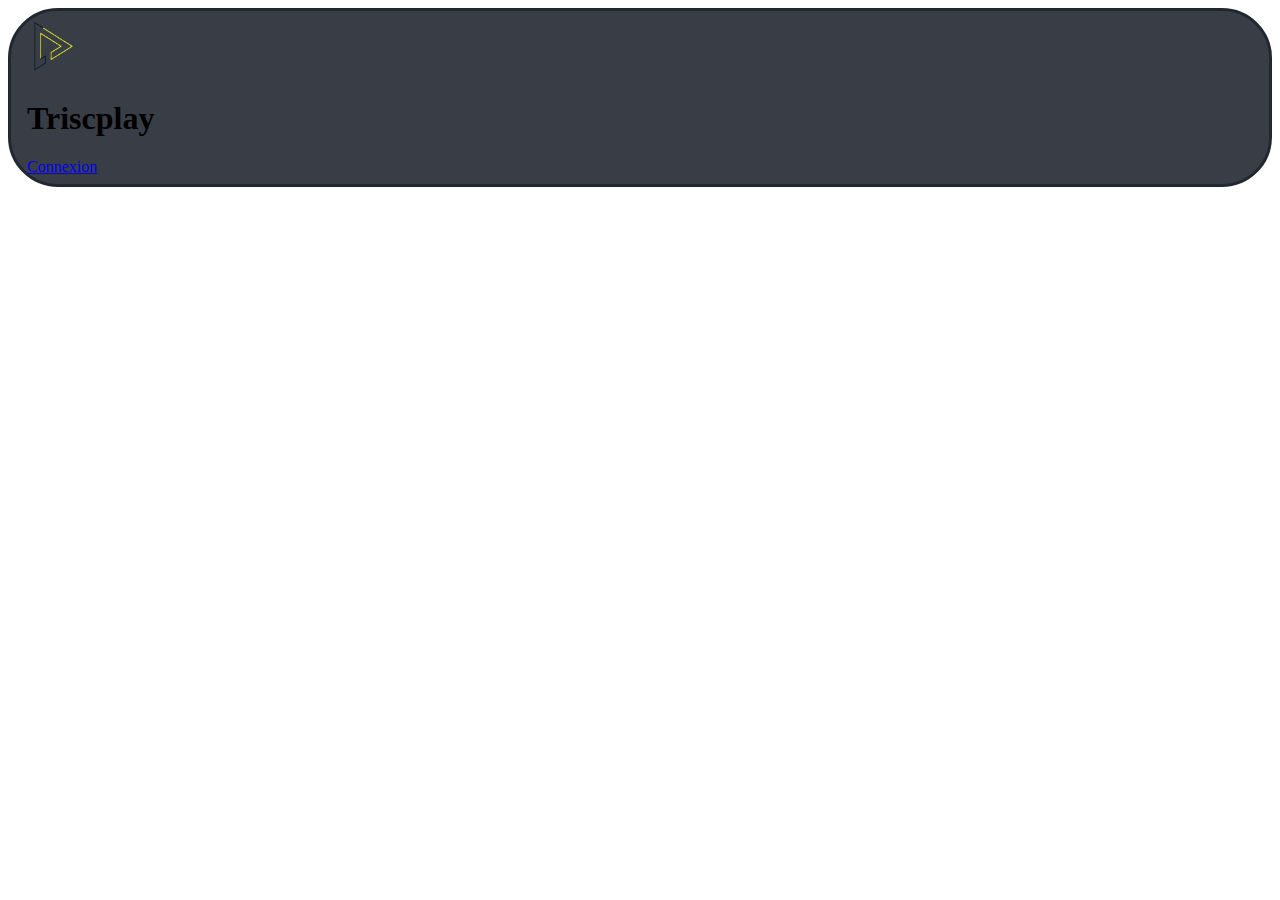
<file: index.html>
<!DOCTYPE html>
<html lang ="fr">
    <head>
        <meta charset="UTF-8">
        <title>Triscplay</title>
        <link rel="stylesheet" href="styles.css">
    </head>
<body>
    <header>
        <div class="logo"><img src="assets/logo.png" width="50"></div>
        <h1>Triscplay</h1>
        <a href="page_connexion.html">Connexion</a>
    </header>

    <footer>


    </footer>
</file>
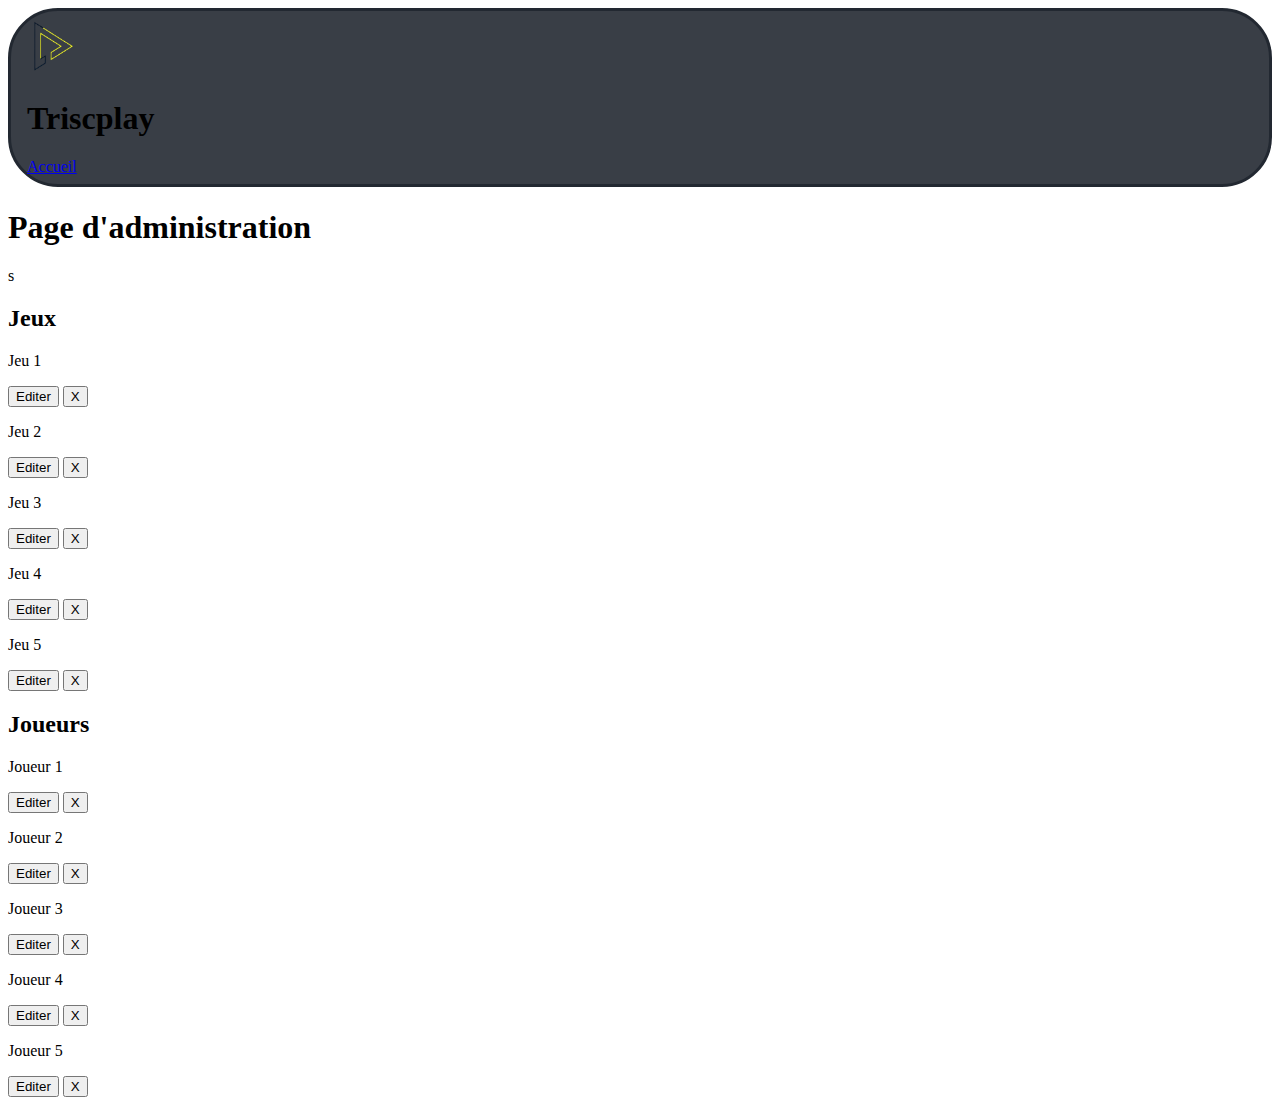
<file: admin_page.html>
<!DOCTYPE html>
<html lang ="fr">
    <head>
        <meta charset="UTF-8">
        <title>Triscplay</title>
        <link rel="stylesheet" href="styles.css">
        <link rel="icon" href="assets/darkfavicon.svg" media="(prefers-color-scheme: dark)">
        <link rel="icon" href="assets/lightfavicon.svg" media="(prefers-color-scheme: light)">
    </head>
    <body>
        <header class="header">
            <div class="logo"><a href="index.html"><img src="assets/logo.png" width="50" alt="logo"></a></div>
            <h1 class="h1">Triscplay</h1>
            <a class="button-home" href="home.html">Accueil</a>
        </header>

        <div class = "admin_affichage">
            <h1>Page d'administration</h1>s
            <div class = "admin">
                <h2>Jeux</h2>
                    <div class = admin_cell>
                        <p>Jeu 1 </p><div><button class = "editBtn">Editer</button> <button class = "delBtn">X</button></div>
                    </div>
                    <div class = admin_cell>
                        <p>Jeu 2 </p><div><button class = "editBtn">Editer</button> <button class = "delBtn">X</button></div>
                    </div>
                    <div class = admin_cell>
                        <p>Jeu 3 </p><div><button class = "editBtn">Editer</button> <button class = "delBtn">X</button></div>
                    </div>
                    <div class = admin_cell>
                        <p>Jeu 4 </p><div><button class = "editBtn">Editer</button> <button class = "delBtn">X</button></div>
                    </div>
                    <div class = admin_cell>
                        <p>Jeu 5 </p><div><button class = "editBtn">Editer</button> <button class = "delBtn">X</button></div>
                    </div>
            </div>

            <div class = "admin">
                <h2>Joueurs</h2>
                    <div class = admin_cell>
                        <p>Joueur 1 </p><div><button class = "editBtn">Editer</button> <button class = "delBtn">X</button></div>
                    </div>
                    <div class = admin_cell>
                        <p>Joueur 2 </p><div><button class = "editBtn">Editer</button> <button class = "delBtn">X</button></div>
                    </div>
                    <div class = admin_cell>
                        <p>Joueur 3 </p><div><button class = "editBtn">Editer</button> <button class = "delBtn">X</button></div>
                    </div>
                    <div class = admin_cell>
                        <p>Joueur 4 </p><div><button class = "editBtn">Editer</button> <button class = "delBtn">X</button></div>
                    </div>
                    <div class = admin_cell>
                        <p>Joueur 5 </p><div><button class = "editBtn">Editer</button> <button class = "delBtn">X</button></div>
                    </div>
            </div>
        </div>
    </body>
</html>
</file>
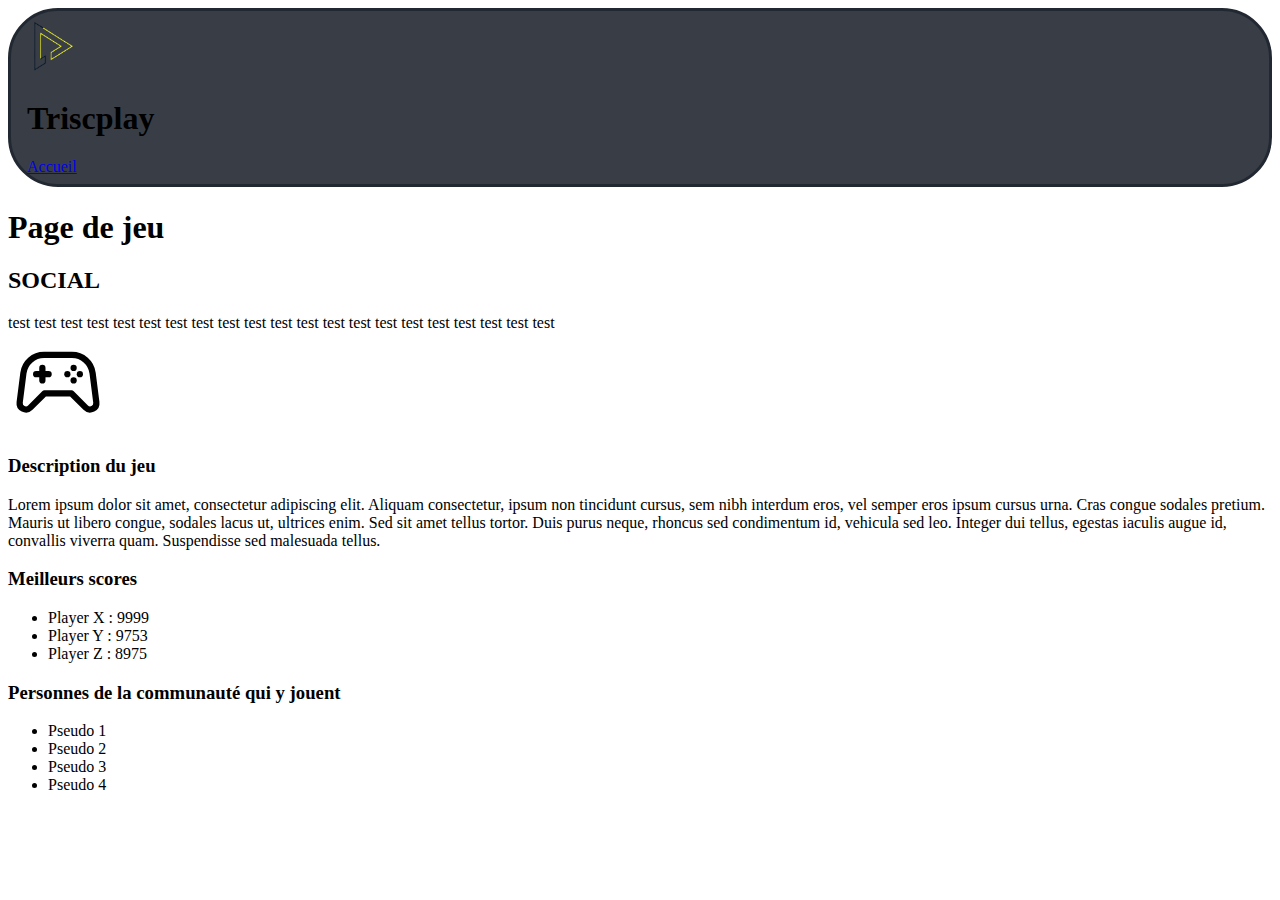
<file: game_page.html>
<!DOCTYPE html>
<html lang="fr">
    <head>
        <meta charset="UTF-8">
        <title>Triscplay - Jeux</title>
        <link rel="stylesheet" href="styles.css">
        <link rel="icon" href="assets/darkfavicon.svg" media="(prefers-color-scheme: dark)">
        <link rel="icon" href="assets/lightfavicon.svg" media="(prefers-color-scheme: light)">
    </head>
    <body class = "body">

        <header class="header">
            <div class="logo"><img src="assets/logo.png" width="50"></div>
            <h1 class="h1">Triscplay</h1>
            <a class="button-connexion" href="index.html">Accueil</a>
        </header>

        <div class = "page_category">
            <h1>Page de jeu</h1>
        </div>

        <div class="home-layout">
            <aside class="home-sidebar">
                <h2 class="home-sidebar-title">SOCIAL</h2>
                <a class="home-sidebar-items">test</a>
                <a class="home-sidebar-items">test</a>
                <a class="home-sidebar-items">test</a>
                <a class="home-sidebar-items">test</a>
                <a class="home-sidebar-items">test</a>
                <a class="home-sidebar-items">test</a>
                <a class="home-sidebar-items">test</a>
                <a class="home-sidebar-items">test</a>
                <a class="home-sidebar-items">test</a>
                <a class="home-sidebar-items">test</a>
                <a class="home-sidebar-items">test</a>
                <a class="home-sidebar-items">test</a>
                <a class="home-sidebar-items">test</a>
                <a class="home-sidebar-items">test</a>
                <a class="home-sidebar-items">test</a>
                <a class="home-sidebar-items">test</a>
                <a class="home-sidebar-items">test</a>
                <a class="home-sidebar-items">test</a>
                <a class="home-sidebar-items">test</a>
                <a class="home-sidebar-items">test</a>
                <a class="home-sidebar-items">test</a>
                
            </aside>
        </div>

        <div class = "game_card">
            <div class ="card_slot">
                <img src="assets/controler.svg" alt ="Icone du jeu" height ="100" width ="100">
            </div>
            <h3>Description du jeu</h3>
            <div class = "card_slot">
                <p>Lorem ipsum dolor sit amet, consectetur adipiscing elit. Aliquam consectetur, ipsum non tincidunt cursus, sem nibh interdum eros, vel semper eros ipsum cursus urna. Cras congue sodales pretium. Mauris ut libero congue, sodales lacus ut, ultrices enim. Sed sit amet tellus tortor. Duis purus neque, rhoncus sed condimentum id, vehicula sed leo. Integer dui tellus, egestas iaculis augue id, convallis viverra quam. Suspendisse sed malesuada tellus. </p>
            </div>
            <h3>Meilleurs scores</h3>
            <div class = "card_slot">
                <ul>
                    <li>Player X : 9999</li>
                    <li>Player Y : 9753</li>
                    <li>Player Z : 8975</li>
                </ul>
            </div>
            <h3>Personnes de la communauté qui y jouent</h3>
            <div class = "card_slot">
                <ul>
                    <li>Pseudo 1</li>
                    <li>Pseudo 2</li>
                    <li>Pseudo 3</li>
                    <li>Pseudo 4</li>
                </ul>
            </div>
        </div>
    </body>
</html>
</file>
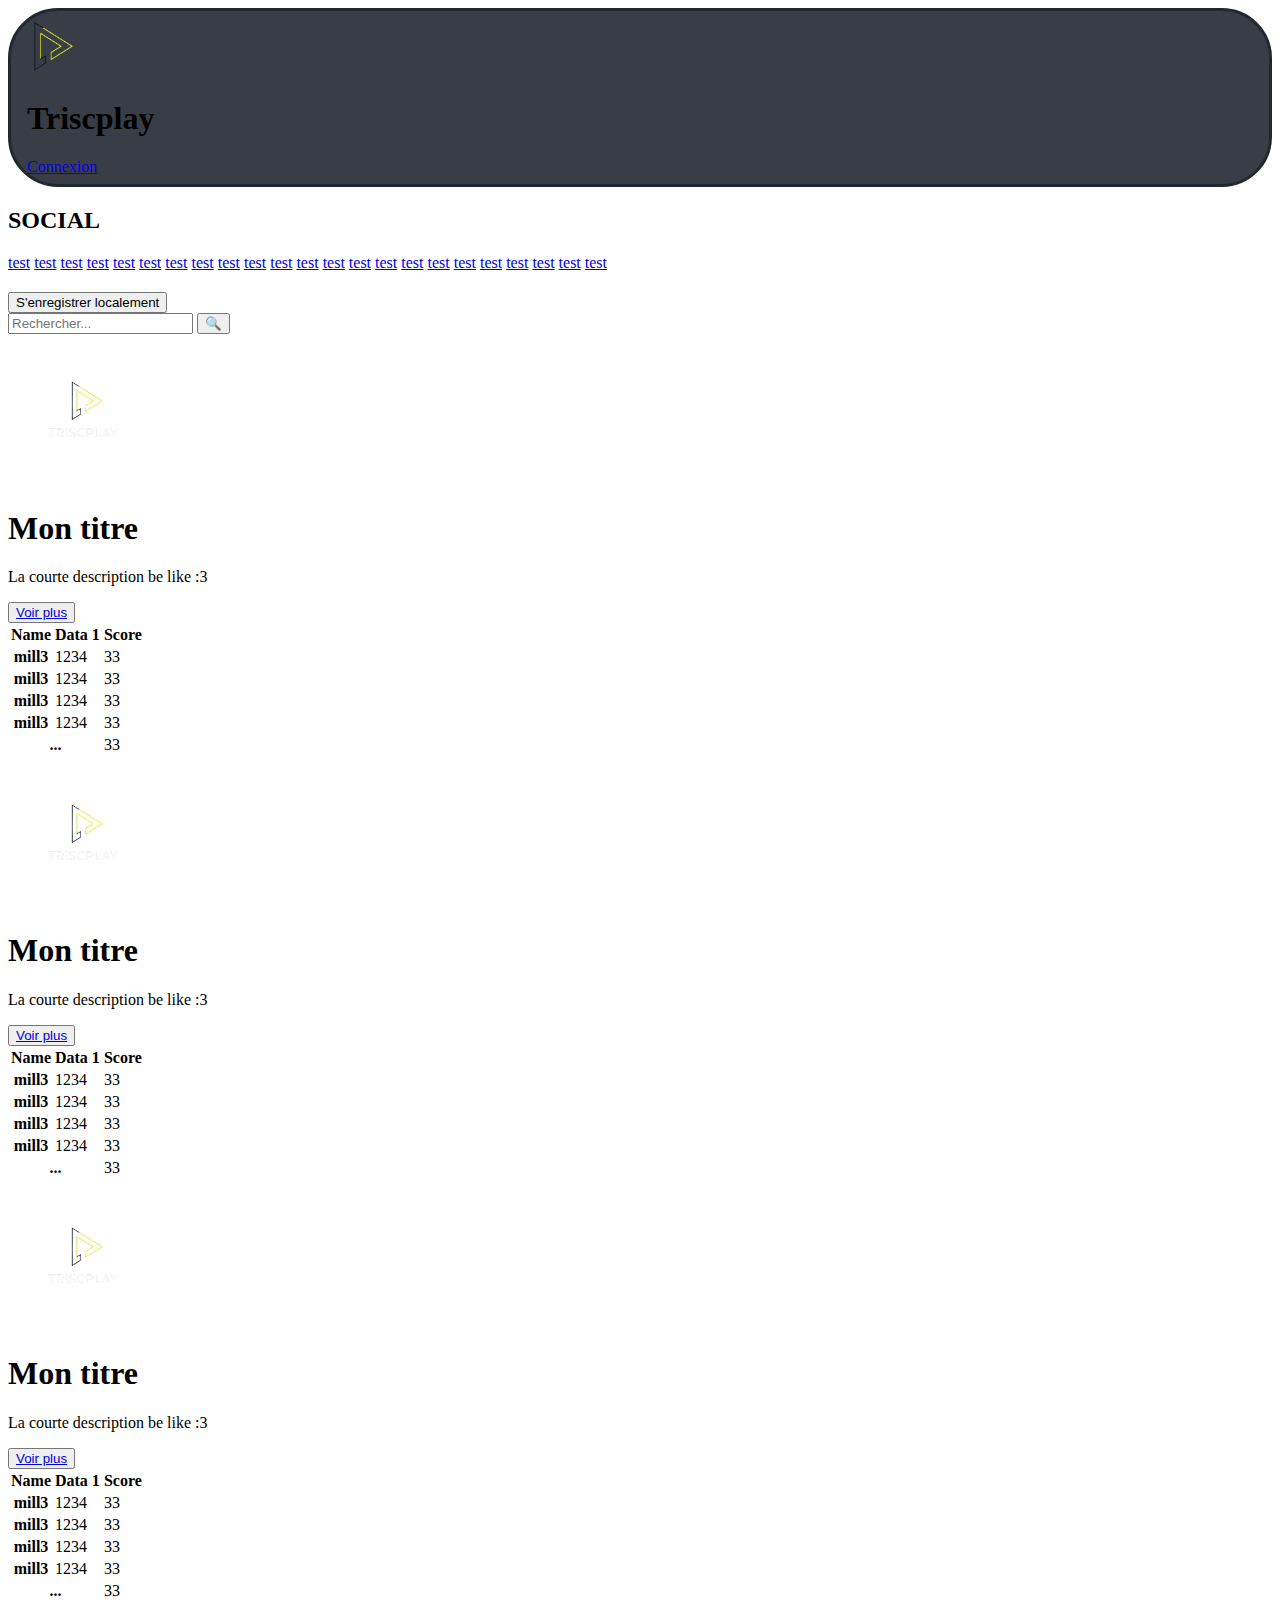
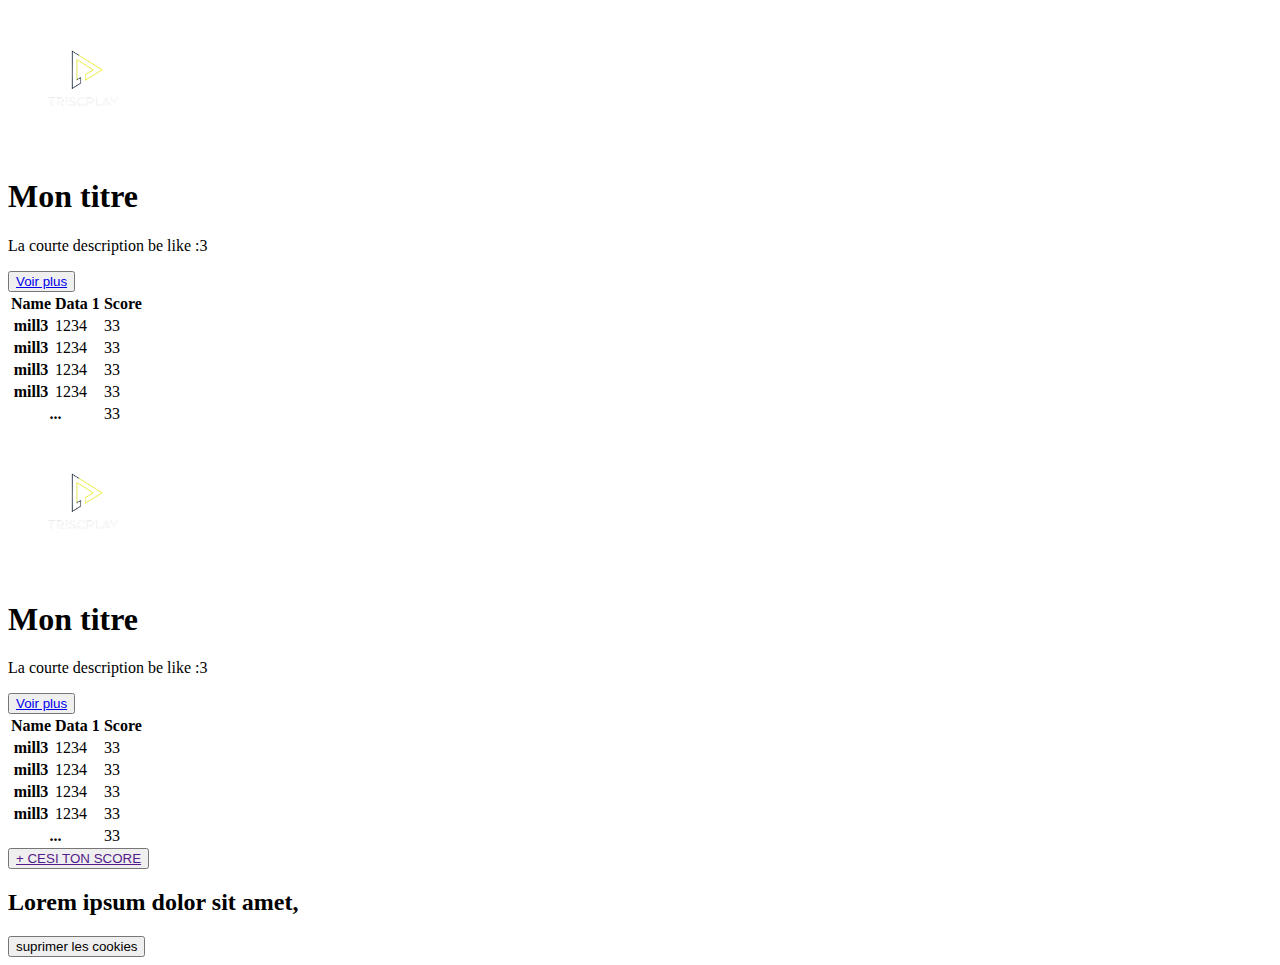
<file: home.html>
<!DOCTYPE html>
<html lang ="fr">
    <head>
        <meta charset="UTF-8">
        <title>Triscplay</title>
        <link rel="stylesheet" href="styles.css">
        <link rel="icon" href="assets/darkfavicon.svg" media="(prefers-color-scheme: dark)">
        <link rel="icon" href="assets/lightfavicon.svg" media="(prefers-color-scheme: light)">
    </head>
    
    <body>
        <header class="header">
            <div class="logo"><a href="index.html"><img src="assets/logo.png" width="50" alt="logo"></a></div>
            <h1 class="h1">Triscplay</h1>
            <a class="button-connexion" href="page_connexion.html">Connexion</a>
        </header>

        <div class="home-layout">
            <aside class="home-sidebar">
                <h2 class="home-sidebar-title">SOCIAL</h2>
                <a class="home-sidebar-items" href="player_page.html">test</a>
                <a class="home-sidebar-items" href="player_page.html">test</a>
                <a class="home-sidebar-items" href="player_page.html">test</a>
                <a class="home-sidebar-items" href="player_page.html">test</a>
                <a class="home-sidebar-items" href="player_page.html">test</a>
                <a class="home-sidebar-items" href="player_page.html">test</a>
                <a class="home-sidebar-items" href="player_page.html">test</a>
                <a class="home-sidebar-items" href="player_page.html">test</a>
                <a class="home-sidebar-items" href="player_page.html">test</a>
                <a class="home-sidebar-items" href="player_page.html">test</a>
                <a class="home-sidebar-items" href="player_page.html">test</a>
                <a class="home-sidebar-items" href="player_page.html">test</a>
                <a class="home-sidebar-items" href="player_page.html">test</a>
                <a class="home-sidebar-items" href="player_page.html">test</a>
                <a class="home-sidebar-items" href="player_page.html">test</a>
                <a class="home-sidebar-items" href="player_page.html">test</a>
                <a class="home-sidebar-items" href="player_page.html">test</a>
                <a class="home-sidebar-items" href="player_page.html">test</a>
                <a class="home-sidebar-items" href="player_page.html">test</a>
                <a class="home-sidebar-items" href="player_page.html">test</a>
                <a class="home-sidebar-items" href="player_page.html">test</a>
                <a class="home-sidebar-items" href="player_page.html">test</a>
                <a class="home-sidebar-items" href="player_page.html">test</a>

                
            </aside>
            <main class="home-content">

                <h2 id="home-hello">Bienvenue : </h2>
                
                <button id="home-hello-button">S'enregistrer localement</button>
                <div class="home-search-div">
                        <input class="search-bar" placeholder="Rechercher..." >
                        <button class="search-button">🔍</button>
                </div>
                <div class="home-feed">
                    <div class="home-card">
                        
                        <div class="home-card-left">                      
                            <div class="home-card-img"><img src="assets/logowithtext.png" height="150" width="150" alt="Image du jeu de la game card"></img></div>
                            <div class="home-card-center">
                                <h1 class="home-card-title">Mon titre</h1>
                                <p class="home-card-description">La courte description be like :3</p>
                            </div>
                            <button class="home-game-button"><a href="game_page.html">Voir plus</a></button>
                        </div>
                        <div class="home-card-scoreboard">
                            <table class="home-scoreboard-table">
                                <thead>
                                    <tr>
                                        <th scope="col">Name</th>
                                        <th scope="col">Data 1</th>
                                        <th scope="col">Score</th>
                                    </tr>
                                </thead>
                                <tbody>
                                    <tr>
                                        <th scope="row">mill3</th>
                                        <td>1234</td>
                                        <td>33</td>
                                    </tr>
                                    <tr>
                                        <th scope="row">mill3</th>
                                        <td>1234</td>
                                        <td>33</td>
                                    </tr>
                                    <tr>
                                        <th scope="row">mill3</th>
                                        <td>1234</td>
                                        <td>33</td>
                                    </tr>
                                    <tr>
                                        <th scope="row">mill3</th>
                                        <td>1234</td>
                                        <td>33</td>
                                    </tr>
                                </tbody>
                                <tfoot class="home-scoreboard-tfoot">
                                    <tr>
                                        <th scope="row" colspan="2">...</th>
                                        <td>33</td>
                                    </tr>
                                </tfoot>
                            </table>
                            
                        </div>
                    </div>
<div class="home-card">
                        <div class="home-card-left">                      
                            <div class="home-card-img"><img src="assets/logowithtext.png" height="150" width="150" alt="Image du jeu de la game card"></img></div>
                            <div class="home-card-center">
                                <h1 class="home-card-title">Mon titre</h1>
                                <p class="home-card-description">La courte description be like :3</p>
                            </div>
                            <button class="home-game-button"><a href="game_page.html">Voir plus</a></button>
                        </div>
                        <div class="home-card-scoreboard">
                            <table class="home-scoreboard-table">
                                <thead>
                                    <tr>
                                        <th scope="col">Name</th>
                                        <th scope="col">Data 1</th>
                                        <th scope="col">Score</th>
                                    </tr>
                                </thead>
                                <tbody>
                                    <tr>
                                        <th scope="row">mill3</th>
                                        <td>1234</td>
                                        <td>33</td>
                                    </tr>
                                    <tr>
                                        <th scope="row">mill3</th>
                                        <td>1234</td>
                                        <td>33</td>
                                    </tr>
                                    <tr>
                                        <th scope="row">mill3</th>
                                        <td>1234</td>
                                        <td>33</td>
                                    </tr>
                                    <tr>
                                        <th scope="row">mill3</th>
                                        <td>1234</td>
                                        <td>33</td>
                                    </tr>
                                </tbody>
                                <tfoot class="home-scoreboard-tfoot">
                                    <tr>
                                        <th scope="row" colspan="2">...</th>
                                        <td>33</td>
                                    </tr>
                                </tfoot>
                            </table>
                        </div>
                        
                    </div>
<div class="home-card">
                        <div class="home-card-left">                      
                            <div class="home-card-img"><img src="assets/logowithtext.png" height="150" width="150" alt="Image du jeu de la game card"></img></div>
                            <div class="home-card-center">
                                <h1 class="home-card-title">Mon titre</h1>
                                <p class="home-card-description">La courte description be like :3</p>
                            </div>
                            <button class="home-game-button"><a href="game_page.html">Voir plus</a></button>
                        </div>
                        <div class="home-card-scoreboard">
                            <table class="home-scoreboard-table">
                                <thead>
                                    <tr>
                                        <th scope="col">Name</th>
                                        <th scope="col">Data 1</th>
                                        <th scope="col">Score</th>
                                    </tr>
                                </thead>
                                <tbody>
                                    <tr>
                                        <th scope="row">mill3</th>
                                        <td>1234</td>
                                        <td>33</td>
                                    </tr>
                                    <tr>
                                        <th scope="row">mill3</th>
                                        <td>1234</td>
                                        <td>33</td>
                                    </tr>
                                    <tr>
                                        <th scope="row">mill3</th>
                                        <td>1234</td>
                                        <td>33</td>
                                    </tr>
                                    <tr>
                                        <th scope="row">mill3</th>
                                        <td>1234</td>
                                        <td>33</td>
                                    </tr>
                                </tbody>
                                <tfoot class="home-scoreboard-tfoot">
                                    <tr>
                                        <th scope="row" colspan="2">...</th>
                                        <td>33</td>
                                    </tr>
                                </tfoot>
                            </table>
                        </div>
                        
                    </div>
<div class="home-card">
                        <div class="home-card-left">                      
                            <div class="home-card-img"><img src="assets/logowithtext.png" height="150" width="150" alt="Image du jeu de la game card"></img></div>
                            <div class="home-card-center">
                                <h1 class="home-card-title">Mon titre</h1>
                                <p class="home-card-description">La courte description be like :3</p>
                            </div>
                            <button class="home-game-button"><a href="game_page.html">Voir plus</a></button>
                        </div>
                        <div class="home-card-scoreboard">
                            <table class="home-scoreboard-table">
                                <thead>
                                    <tr>
                                        <th scope="col">Name</th>
                                        <th scope="col">Data 1</th>
                                        <th scope="col">Score</th>
                                    </tr>
                                </thead>
                                <tbody>
                                    <tr>
                                        <th scope="row">mill3</th>
                                        <td>1234</td>
                                        <td>33</td>
                                    </tr>
                                    <tr>
                                        <th scope="row">mill3</th>
                                        <td>1234</td>
                                        <td>33</td>
                                    </tr>
                                    <tr>
                                        <th scope="row">mill3</th>
                                        <td>1234</td>
                                        <td>33</td>
                                    </tr>
                                    <tr>
                                        <th scope="row">mill3</th>
                                        <td>1234</td>
                                        <td>33</td>
                                    </tr>
                                </tbody>
                                <tfoot class="home-scoreboard-tfoot">
                                    <tr>
                                        <th scope="row" colspan="2">...</th>
                                        <td>33</td>
                                    </tr>
                                </tfoot>
                            </table>
                        </div>
                        
                    </div>
<div class="home-card">
                        <div class="home-card-left">                      
                            <div class="home-card-img"><img src="assets/logowithtext.png" height="150" width="150" alt="Image du jeu de la game card"></img></div>
                            <div class="home-card-center">
                                <h1 class="home-card-title">Mon titre</h1>
                                <p class="home-card-description">La courte description be like :3</p>
                            </div>
                            <button class="home-game-button"><a href="game_page.html">Voir plus</a></button>
                        </div>
                        <div class="home-card-scoreboard">
                            <table class="home-scoreboard-table">
                                <thead>
                                    <tr>
                                        <th scope="col">Name</th>
                                        <th scope="col">Data 1</th>
                                        <th scope="col">Score</th>
                                    </tr>
                                </thead>
                                <tbody>
                                    <tr>
                                        <th scope="row">mill3</th>
                                        <td>1234</td>
                                        <td>33</td>
                                    </tr>
                                    <tr>
                                        <th scope="row">mill3</th>
                                        <td>1234</td>
                                        <td>33</td>
                                    </tr>
                                    <tr>
                                        <th scope="row">mill3</th>
                                        <td>1234</td>
                                        <td>33</td>
                                    </tr>
                                    <tr>
                                        <th scope="row">mill3</th>
                                        <td>1234</td>
                                        <td>33</td>
                                    </tr>
                                </tbody>
                                <tfoot class="home-scoreboard-tfoot">
                                    <tr>
                                        <th scope="row" colspan="2">...</th>
                                        <td>33</td>
                                    </tr>
                                </tfoot>
                            </table>
                        </div>
                        
                    </div>
                </div>
                <button id="home-addbtn"><a href="">+ CESI TON SCORE</a></button>           
                <footer class="home-footer">
                    <h2>Lorem ipsum dolor sit amet,  </h2>
                    <button id="home-hello-del">suprimer les cookies</button>
                </footer>
            </main>        

        </div>
    </body>
</html>


<script src="script.js">
</script>
</file>
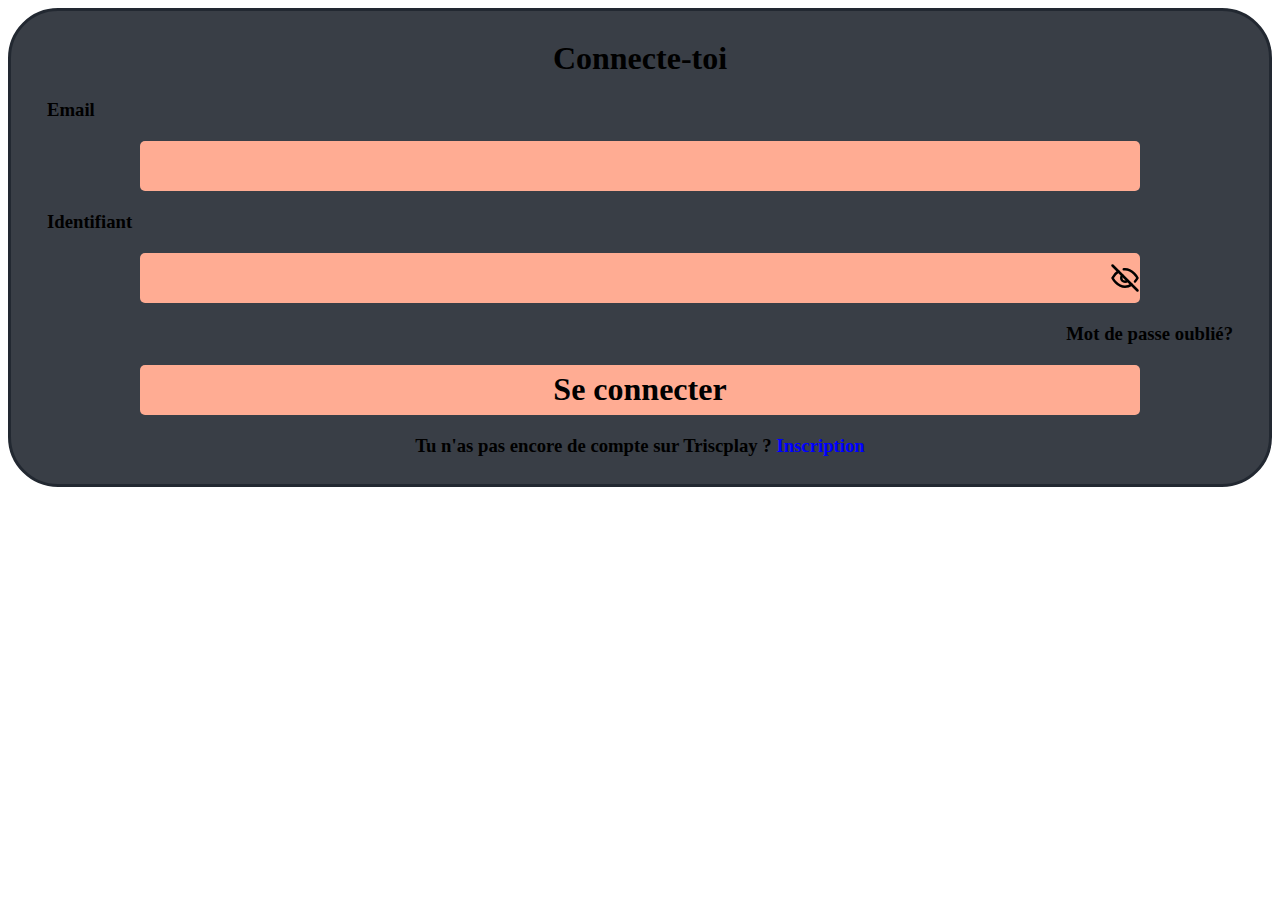
<file: page_connexion.html>
<!DOCTYPE html>
<html lang ="fr">
    <head>
        <meta charset="UTF-8">
        <title>Triscplay</title>
        <link rel="stylesheet" href="styles.css"> 
    </head>
    <body class="body">
        <header>
            <h1 class="title">Connecte-toi</h1>
            <nav>
                <!-- zone pour email et mdp -->
                <h3 class="email_id">Email</h3>
                <h1 class="zone_texte"></h1>
                <h3 class="email_id">Identifiant</h3>
                <h1 class="zone_texte mdp_oublie"><img src="assets/eye_close.svg" width="30"></h1>
                <h3 class="mdp_oublie">Mot de passe oublié?</h3>
                <!-- zone pour confirmer la connexion-->
                <h1 class="zone_texte title">Se connecter</h1>
                <h3 class="title">
                    Tu n'as pas encore de compte sur Triscplay ?
                    <a href="page_inscription.html" class="lien">Inscription</a>
                </h3>            
            </nav>
        </header>
</file>
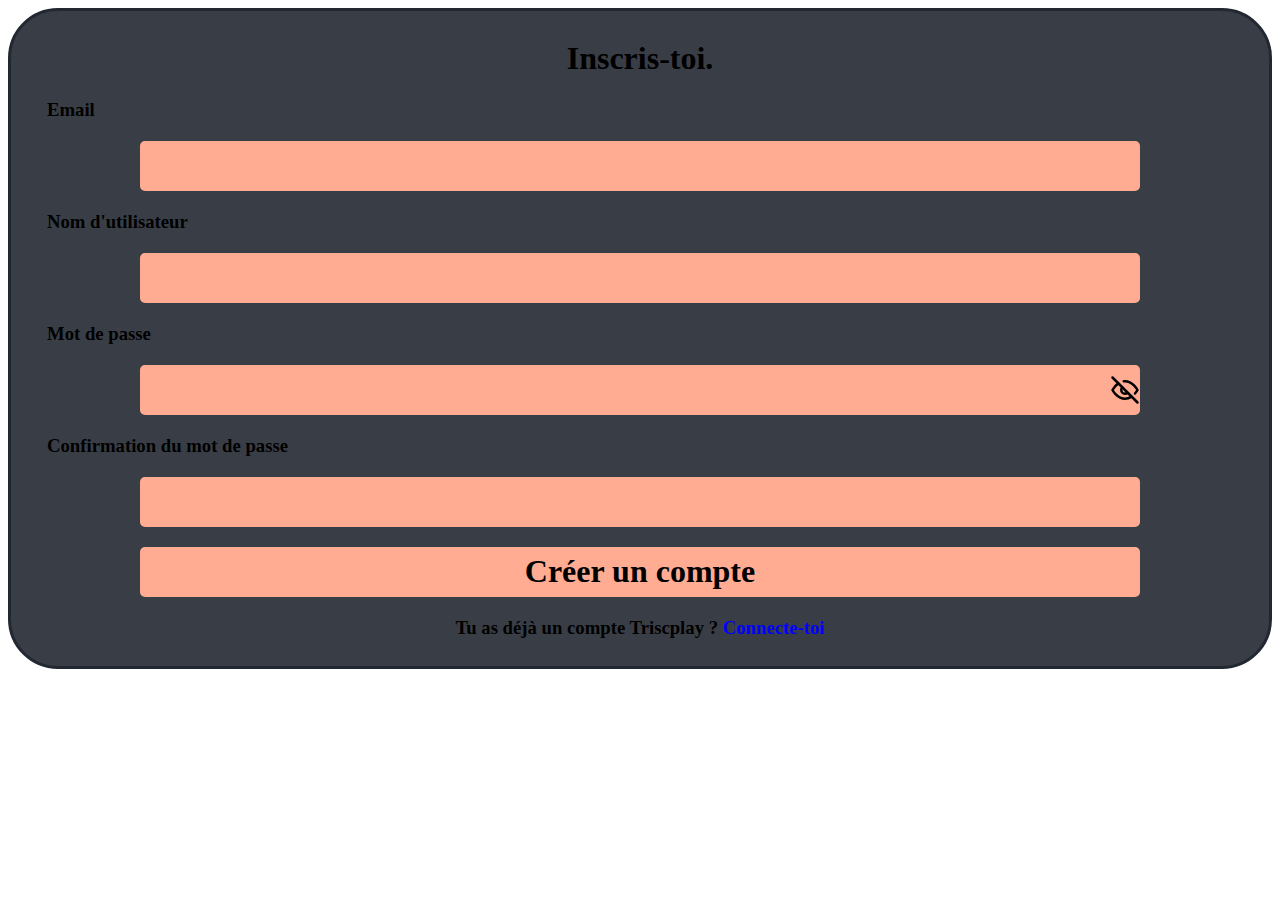
<file: page_inscription.html>
<!DOCTYPE html>
<html lang ="fr">
    <head>
        <meta charset="UTF-8">
        <title>Triscplay</title>
        <link rel="stylesheet" href="styles.css"> 
    </head>
    <body class="body">
        <header>
            <h1 class="title">Inscris-toi.</h1>
            <nav>
                <!-- zone pour email et mdp -->
                <h3 class="email_id">Email</h3>
                <h1 class="zone_texte"></h1>
                <h3 class="email_id">Nom d'utilisateur</h3>
                <h1 class="zone_texte"></h1>
                <h3 class="email_id">Mot de passe</h3>
                <h1 class="zone_texte mdp_oublie"><img src="assets/eye_close.svg" width="30"></h1>
                <h3 class="email_id">Confirmation du mot de passe</h3>
                <h1 class="zone_texte"></h1>
                <!-- zone pour confirmer la connexion-->
                <h1 class="zone_texte title">Créer un compte</h1>
                <h3 class="title">
                    Tu as déjà un compte Triscplay ?
                    <a href="page_connexion.html" class="lien">Connecte-toi</a>
                </h3> 
                
        </header>
    </body>
</file>
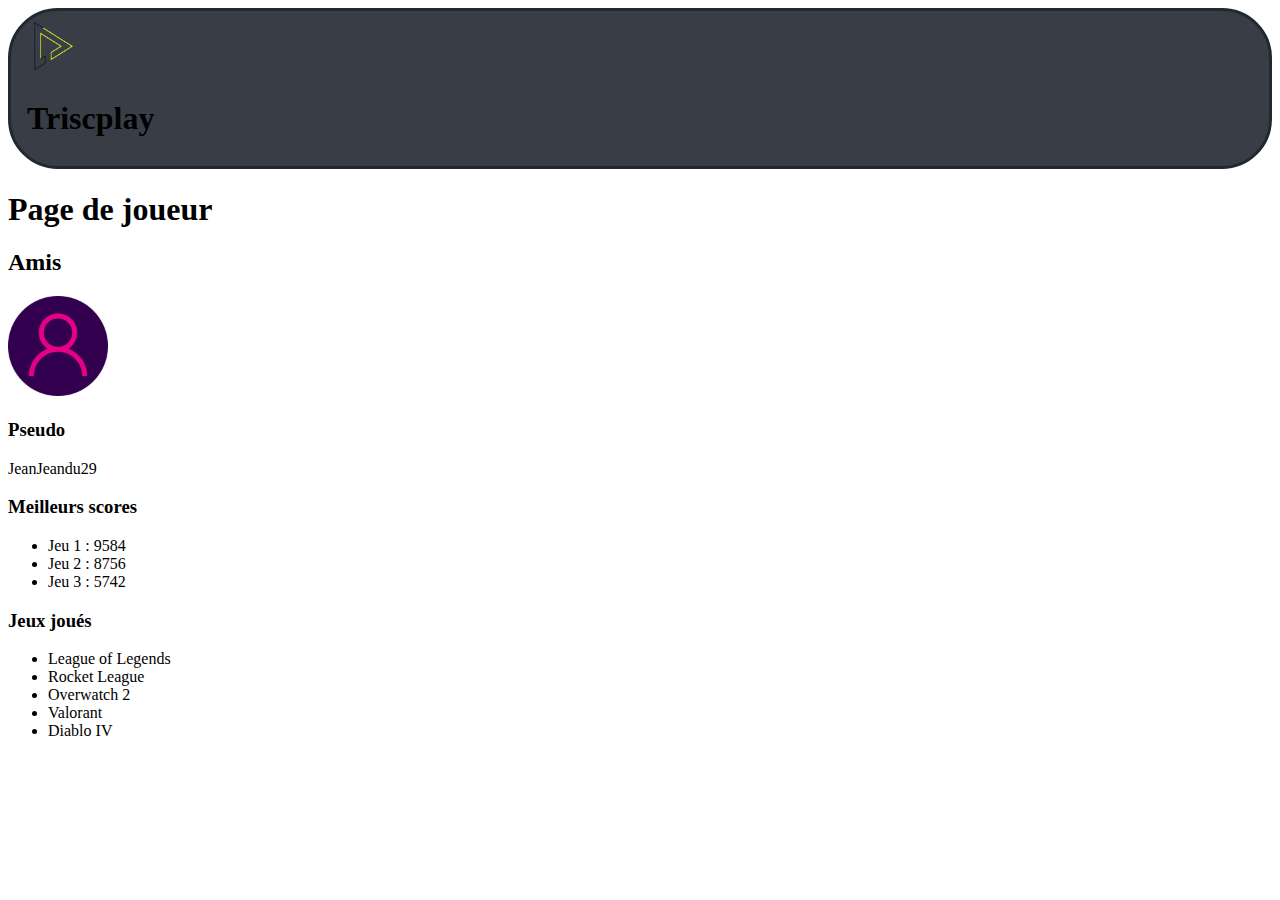
<file: player_page.html>
<!DOCTYPE html>
<html lang="fr">
    <head>
        <meta charset="UTF-8">
        <title>Triscplay - Joueur</title>
        <link rel="stylesheet" href="styles.css">
    </head>
    <body class = "body">

        <header class="header">
            <div class="logo"><img src="assets/logo.png" width="50"></div>
            <link rel="shortcut icon" type="image/x-icon" href="assets/logo.svg"/>
            <h1 class="h1">Triscplay</h1>
        </header>

        <div class = "page_category">
            <h1>Page de joueur</h1>
        </div>

        <div class = "social">
            <h2>Amis</h2>
        </div>

        <div class = "game_card">
            <img src="assets/blank_profile.png" alt ="Photo de profil" height ="100" width ="100">
            <h3>Pseudo</h3>
            <div class = "card_slot">
                <p>JeanJeandu29</p>
            </div>
            <h3>Meilleurs scores</h3>
            <div class = "card_slot">
                <ul>
                    <li>Jeu 1 : 9584</li>
                    <li>Jeu 2 : 8756</li>
                    <li>Jeu 3 : 5742</li>
                </ul>
            </div>
            <h3>Jeux joués</h3>
            <div class = "card_slot">
                <ul>
                    <li>League of Legends</li>
                    <li>Rocket League</li>
                    <li>Overwatch 2</li>
                    <li>Valorant</li>
                    <li>Diablo IV</li>
                </ul>
            </div>
        </div>
    </body>
</html>
</file>
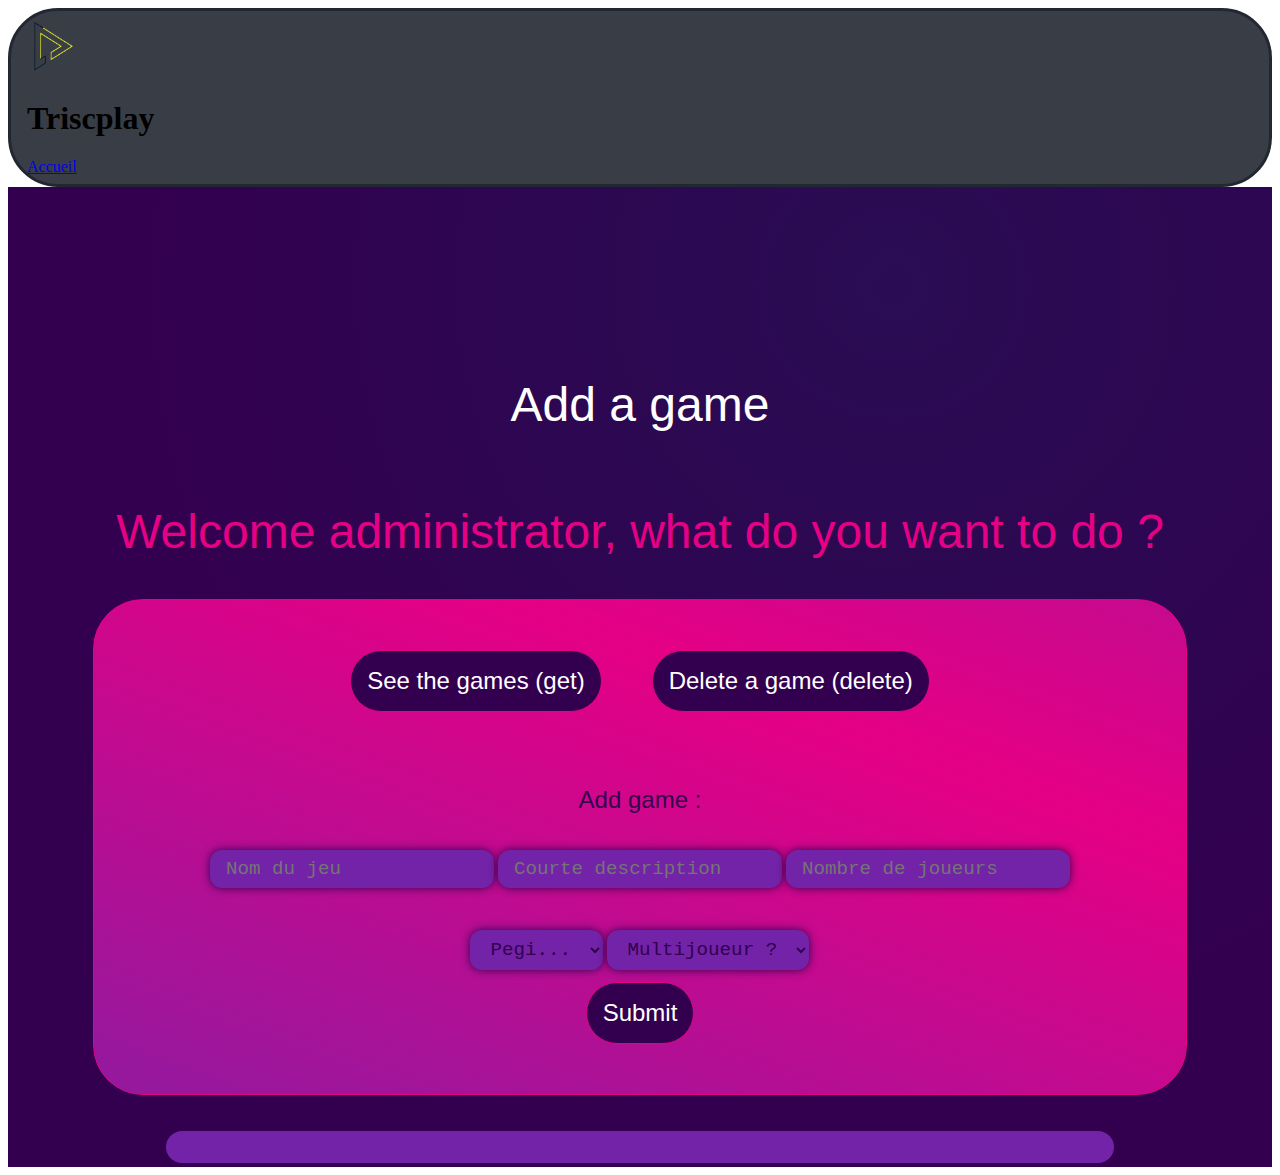
<file: pages/addgame.html>
<!DOCTYPE html>
<html lang ="fr">
    <head>
        <meta charset="UTF-8">
        <title>Triscplay</title>
        <link rel="stylesheet" href="../styles.css">
        <link rel="stylesheet" href="../styles/addgame.css">
        <link rel="icon" href="../assets/darkfavicon.svg" media="(prefers-color-scheme: dark)">
        <link rel="icon" href="../assets/lightfavicon.svg" media="(prefers-color-scheme: light)">
    </head>
    <body>
        <header class="header">
            <div class="logo"><a href="../index.html"><img src="../assets/logo.png" width="50" alt="logo"></a></div>
            <h1 class="h1">Triscplay</h1>
            <a class="button-home" href="home.html">Accueil</a>
        </header>
        <main>
            <div id="agmain">
                <h1>Add a game</h1>
                <h2>Welcome administrator, what do you want to do ?</h2>
                <div class="mainbuttons">
                <div class="mainbuttons-top">
                    <button id="get">See the games (get)</button>
                    <button id="del">Delete a game (delete)</button>
                </div>
                    <form id="addgameform">
                        <h3>Add game :</h3>
                            <div>
                                <input id="gameName" type="text" placeholder="Nom du jeu" />
                                <input id="gameDescription" type="text" placeholder="Courte description" />
                                <input id="gamePlayerCount" type="text" placeholder="Nombre de joueurs" />
                            </div><br>
                        <div>
                            <select id="gamePegi">
                                <option value="">Pegi...</option>
                                <option value="3">3</option>
                                <option value="7">7</option>
                                <option value="12">12</option>
                                <option value="16">16</option>
                                <option value="18">18</option>
                            </select>
                            <select id="gameMultiplayer">
                                <option value="">Multijoueur ?</option>
                                <option value="true">Oui</option>
                                <option value="false">Non</option>
                            </select>
                        </div>
                        <button id="submit" type="button" onclick="postGame()">Submit</button>  
                    </form>
                </div>
            </div>
                <pre id="reponse"></pre>
        </main>

    </body>
</html>
<script src="../scripts/addgame.js"></script>
</file>
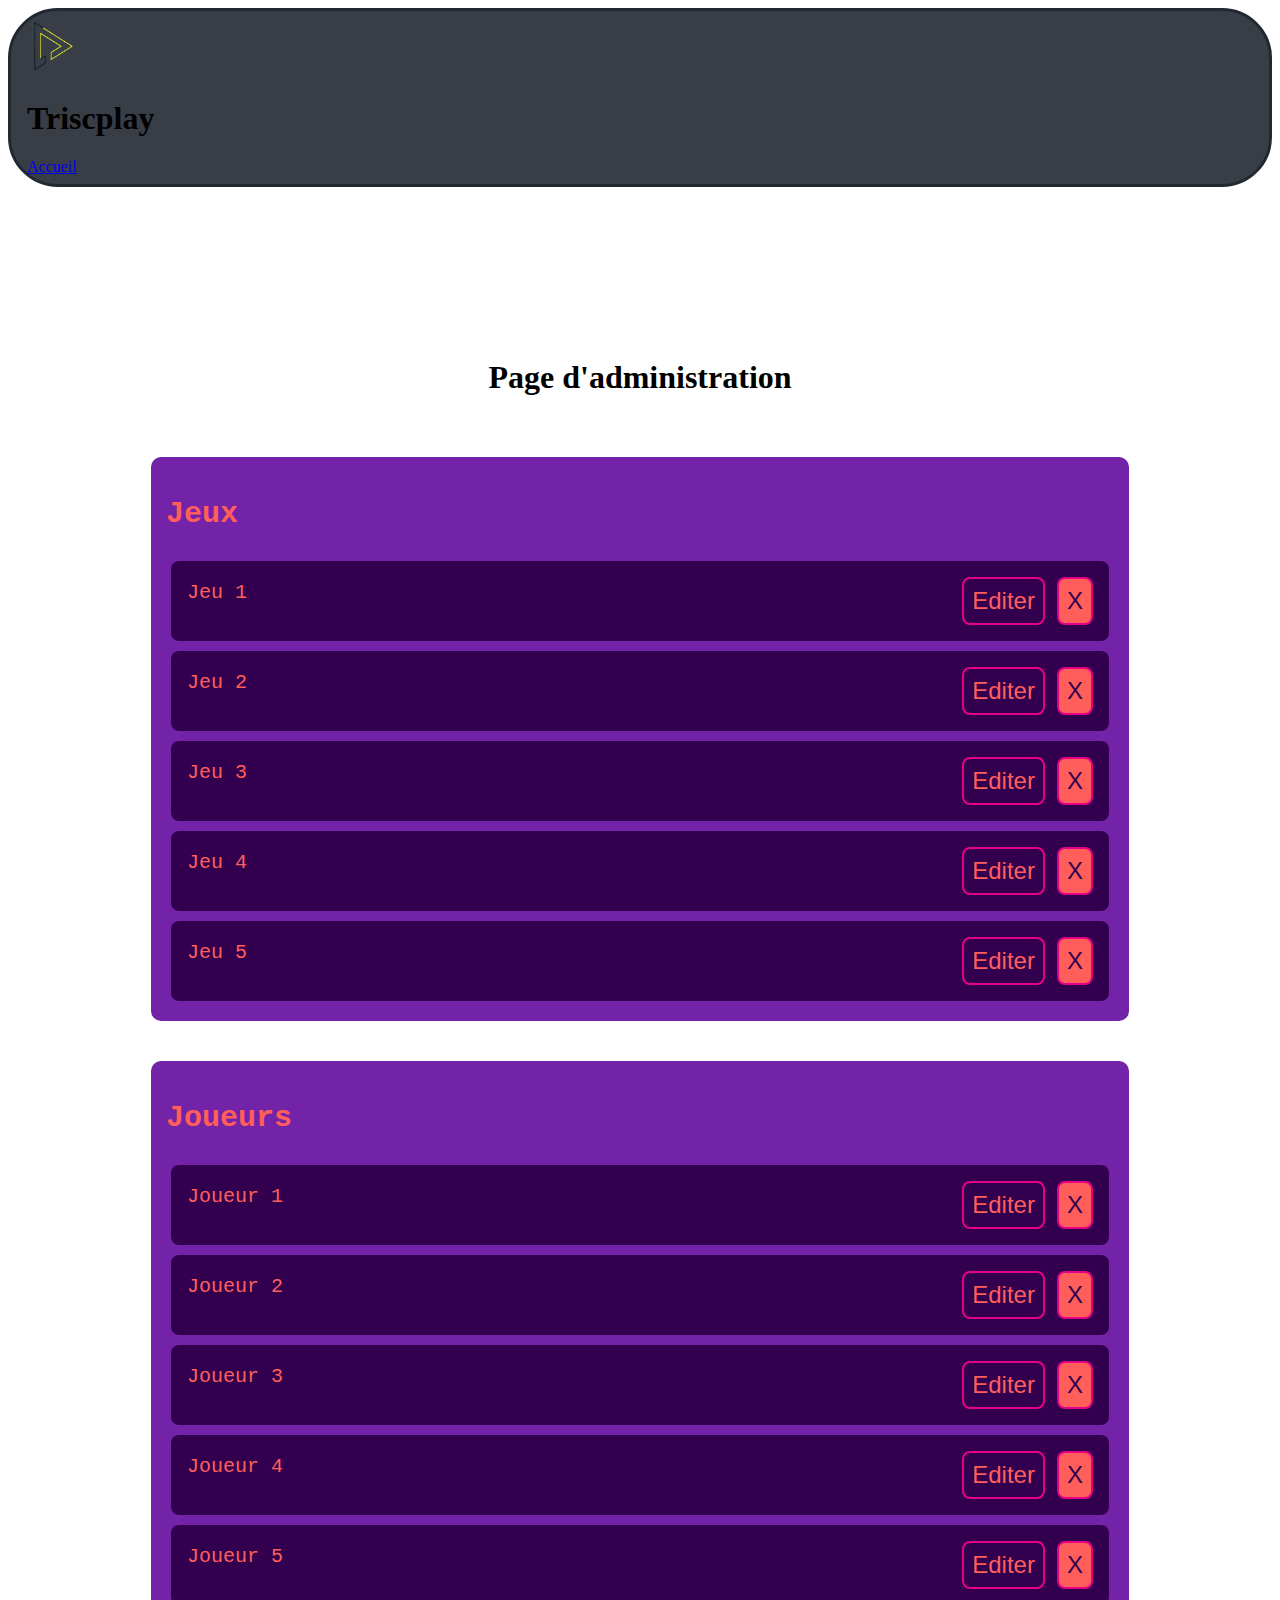
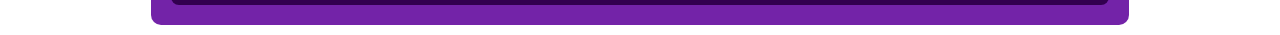
<file: pages/admin_page.html>
<!DOCTYPE html>
<html lang ="fr">
    <head>
        <meta charset="UTF-8">
        <title>Triscplay</title>
        <link rel="stylesheet" href="../styles.css">
        <link rel="stylesheet" href="../styles/admin_page.css">
        <link rel="icon" href="assets/darkfavicon.svg" media="(prefers-color-scheme: dark)">
        <link rel="icon" href="assets/lightfavicon.svg" media="(prefers-color-scheme: light)">
    </head>
    <body>
        <header class="header">
            <div class="logo"><a href="../index.html"><img src="../assets/logo.png" width="50" alt="logo"></a></div>
            <h1 class="h1">Triscplay</h1>
            <a class="button-home" href="pages/home.html">Accueil</a>
        </header>

        <div class = "admin_affichage">
            <h1>Page d'administration</h1>
            <div class = "admin">
                <h2>Jeux</h2>
                    <div class = admin_cell>
                        <p>Jeu 1 </p><div><button class = "editBtn">Editer</button> <button class = "delBtn">X</button></div>
                    </div>
                    <div class = admin_cell>
                        <p>Jeu 2 </p><div><button class = "editBtn">Editer</button> <button class = "delBtn">X</button></div>
                    </div>
                    <div class = admin_cell>
                        <p>Jeu 3 </p><div><button class = "editBtn">Editer</button> <button class = "delBtn">X</button></div>
                    </div>
                    <div class = admin_cell>
                        <p>Jeu 4 </p><div><button class = "editBtn">Editer</button> <button class = "delBtn">X</button></div>
                    </div>
                    <div class = admin_cell>
                        <p>Jeu 5 </p><div><button class = "editBtn">Editer</button> <button class = "delBtn">X</button></div>
                    </div>
            </div>

            <div class = "admin">
                <h2>Joueurs</h2>
                    <div class = admin_cell>
                        <p>Joueur 1 </p><div><button class = "editBtn">Editer</button> <button class = "delBtn">X</button></div>
                    </div>
                    <div class = admin_cell>
                        <p>Joueur 2 </p><div><button class = "editBtn">Editer</button> <button class = "delBtn">X</button></div>
                    </div>
                    <div class = admin_cell>
                        <p>Joueur 3 </p><div><button class = "editBtn">Editer</button> <button class = "delBtn">X</button></div>
                    </div>
                    <div class = admin_cell>
                        <p>Joueur 4 </p><div><button class = "editBtn">Editer</button> <button class = "delBtn">X</button></div>
                    </div>
                    <div class = admin_cell>
                        <p>Joueur 5 </p><div><button class = "editBtn">Editer</button> <button class = "delBtn">X</button></div>
                    </div>
            </div>
        </div>
    </body>
</html>
</file>
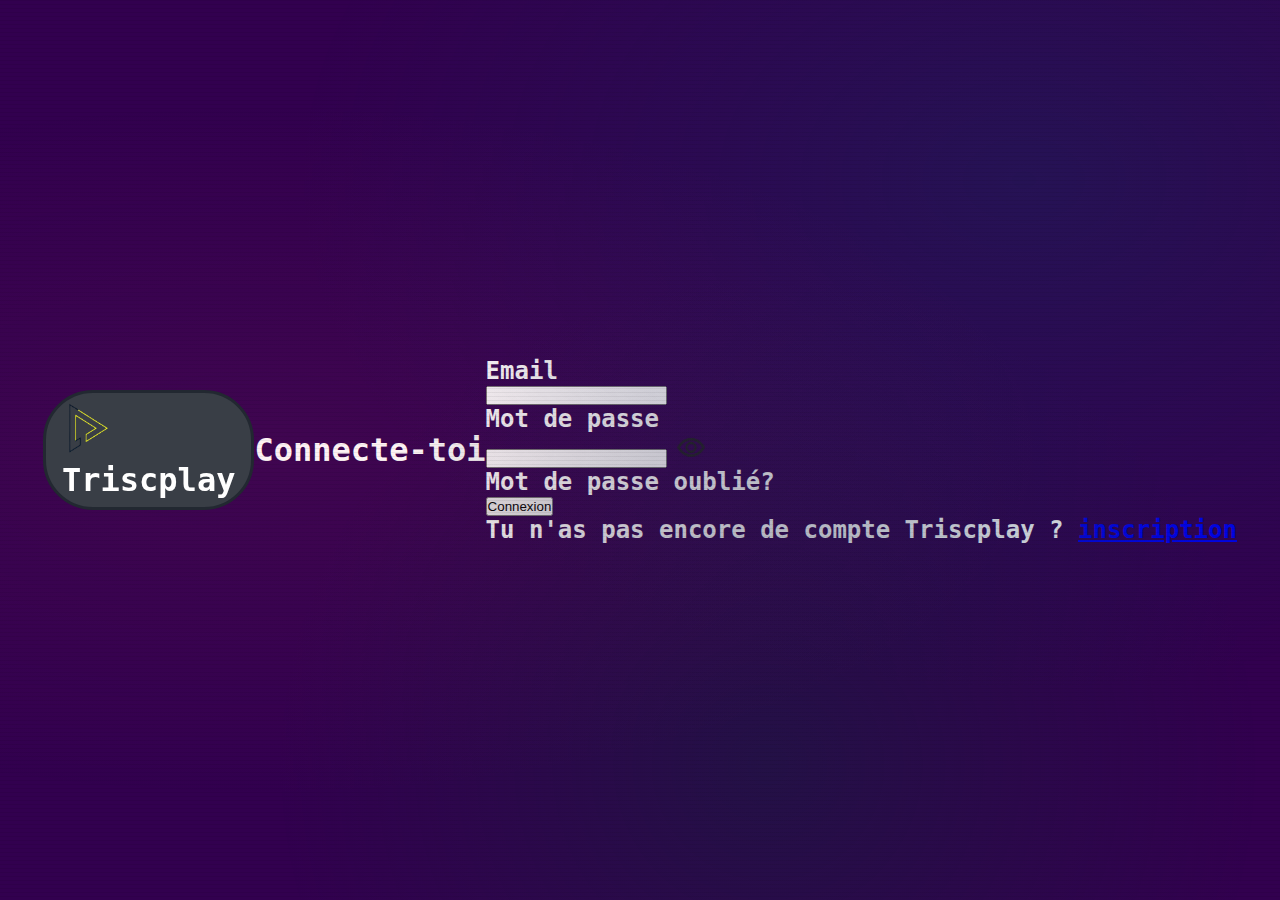
<file: pages/chat.html>
<!DOCTYPE html>
<html lang ="fr">
    <head>
        <meta charset="UTF-8">
        <title>Triscplay</title>
        <link rel="stylesheet" href="../styles.css">
        <link rel="stylesheet" href="../styles/main.css">

        <link rel="icon" href="../assets/darkfavicon.svg" media="(prefers-color-scheme: dark)">
        <link rel="icon" href="../assets/lightfavicon.svg" media="(prefers-color-scheme: light)">
    </head>
    <script src="../scripts/checksession.js"></script>
    <style>
        .imgmarceau{
           display: flex;
           flex-direction: column;
           align-items: center;
           max-width: 1200px;
        }

    </style>
<body>
  <nav class="sidebar">
    <div class="logo">Triscplay<span>.</span>^▽^ </div>
    <div class="divider"></div>
 
    <a class="nav-item" href="./main.html">
      <span class="icon">
        <svg viewBox="0 0 24 24"><path d="M3 9.5L12 3l9 6.5V20a1 1 0 01-1 1H4a1 1 0 01-1-1V9.5z"/><path d="M9 21V12h6v9"/></svg>
      </span>
      <span class="label">ACCUEIL</span>
    </a>
 
    <a class="nav-item" href="../index.html">
      <span class="icon">
        <svg viewBox="0 0 24 24"><circle cx="11" cy="11" r="8"/><line x1="21" y1="21" x2="16.65" y2="16.65"/></svg>
      </span>
      <span class="label">RECHERCHER</span>
    </a>

    <a class="nav-item active" href="#">
      <span class="icon">
        <svg viewBox="0 0 24 24"><path d="M21 15a2 2 0 01-2 2H7l-4 4V5a2 2 0 012-2h14a2 2 0 012 2z"/></svg>
      </span>
      <span class="label">MESSAGES</span>
      <span class="badge">12</span>
    </a>
 
    <a class="nav-item" href="./player_page.html">
      <span class="icon">
        <svg viewBox="0 0 24 24" fill="none" stroke="currentColor" stroke-width="2" stroke-linecap="round" stroke-linejoin="round">
          <circle cx="12" cy="8" r="4"/>
          <path d="M4 20a8 8 0 0116 0"/>
        </svg>
      </span>
      <span class="label">TON PROFIL</span>
    </a>
      
    <div class="divider"></div>
 
    <a class="nav-item" href="./settings.html" id="divadmin">
      <span class="icon">
        <svg viewBox="0 0 24 24"><circle cx="12" cy="12" r="3"/><path d="M19.4 15a1.65 1.65 0 00.33 1.82l.06.06a2 2 0 010 2.83 2 2 0 01-2.83 0l-.06-.06a1.65 1.65 0 00-1.82-.33 1.65 1.65 0 00-1 1.51V21a2 2 0 01-2 2 2 2 0 01-2-2v-.09A1.65 1.65 0 009 19.4a1.65 1.65 0 00-1.82.33l-.06.06a2 2 0 01-2.83-2.83l.06-.06A1.65 1.65 0 004.68 15a1.65 1.65 0 00-1.51-1H3a2 2 0 01-2-2 2 2 0 012-2h.09A1.65 1.65 0 004.6 9a1.65 1.65 0 00-.33-1.82l-.06-.06a2 2 0 012.83-2.83l.06.06A1.65 1.65 0 009 4.68a1.65 1.65 0 001-1.51V3a2 2 0 012-2 2 2 0 012 2v.09a1.65 1.65 0 001 1.51 1.65 1.65 0 001.82-.33l.06-.06a2 2 0 012.83 2.83l-.06.06A1.65 1.65 0 0019.4 9a1.65 1.65 0 001.51 1H21a2 2 0 012 2 2 2 0 01-2 2h-.09a1.65 1.65 0 00-1.51 1z"/></svg>
      </span>
      <span class="label">PARAMÈTRES</span>
    </a>

 
    <div class="spacer"></div>
 

    <pre id="userinfo"></pre>
  
 
  </nav>
 
  <main class="main">
    <div class="page-title">EH OHHH TU FAIS QUOI LA ?</div>
    <div class="page-sub">// DESO MON FRERE ICI C'EST EN TRAVAUX, MARCEAU EST PEUT ETRE STRONG MAIS PAS ASSER POUR CETTE FEATURE (o´〰`o) </div>
    <div class="page-sub">// LA SEULE UTILITEE DE CETTE PAGE C'EST LE BOUTON CESI TON SCORE :( </div>
    </div>
 
    <img src="../assets/marceauwip.png" alt="marceau sur le chantier avec un affichage work in progress" class="imgmarceau">
    
    <button id="cesiscore" onclick="toggleScorePopup()">CESI TON SCORE</button>
  </main>
 
</body>
<script src="../scripts/addscore.js"></script>
<script src="../scripts/main.js"></script>
<script src="../scripts/isAdmin.js"></script>
</html>
</file>
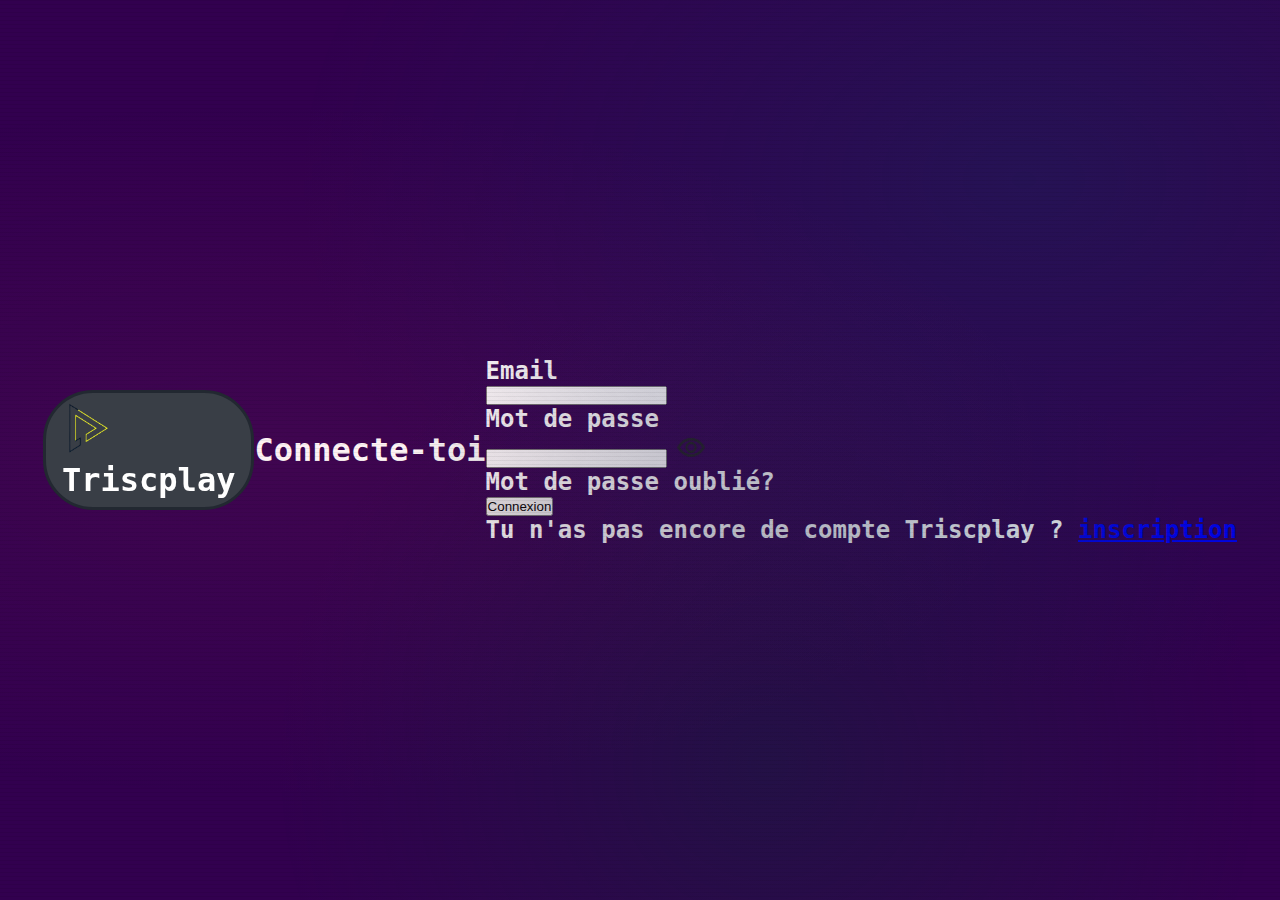
<file: pages/game_page.html>
<!DOCTYPE html>
<html lang="fr">
    <head>
        <meta charset="UTF-8">
        <title>Triscplay - Jeux</title>
        <link rel="stylesheet" href="../styles.css">
        <link rel="stylesheet" href="../styles/game_and_player_page.css">
        <link rel="icon" href="assets/darkfavicon.svg" media="(prefers-color-scheme: dark)">
        <link rel="icon" href="assets/lightfavicon.svg" media="(prefers-color-scheme: light)">
    </head>
    <body class = "body">
        <header class="header">
            <div class="logo"><a href="../index.html"><img src="../assets/logo.png" width="50" alt="logo"></a></div>
            <h1 class="h1">Triscplay</h1>
            <a class="button-home" href="main.html">Accueil</a>
        </header>

        <div class = "page_category">
            <h1>Page de jeu</h1>
        </div>

        <div class="home-layout">
            <aside class="home-sidebar">
                <h2 class="home-sidebar-title">SOCIAL</h2>
                <a class="home-sidebar-items" href="player_page.html">test</a>
                <a class="home-sidebar-items" href="player_page.html">test</a>
                <a class="home-sidebar-items" href="player_page.html">test</a>
                <a class="home-sidebar-items" href="player_page.html">test</a>
                <a class="home-sidebar-items" href="player_page.html">test</a>
                <a class="home-sidebar-items" href="player_page.html">test</a>
                <a class="home-sidebar-items" href="player_page.html">test</a>
                <a class="home-sidebar-items" href="player_page.html">test</a>
                <a class="home-sidebar-items" href="player_page.html">test</a>
                <a class="home-sidebar-items" href="player_page.html">test</a>
                <a class="home-sidebar-items" href="player_page.html">test</a>
                <a class="home-sidebar-items" href="player_page.html">test</a>
                <a class="home-sidebar-items" href="player_page.html">test</a>
                <a class="home-sidebar-items" href="player_page.html">test</a>
                <a class="home-sidebar-items" href="player_page.html">test</a>
                <a class="home-sidebar-items" href="player_page.html">test</a>
                <a class="home-sidebar-items" href="player_page.html">test</a>
                <a class="home-sidebar-items" href="player_page.html">test</a>
                <a class="home-sidebar-items" href="player_page.html">test</a>
                <a class="home-sidebar-items" href="player_page.html">test</a>
                <a class="home-sidebar-items" href="player_page.html">test</a>
                <a class="home-sidebar-items" href="player_page.html">test</a>
                <a class="home-sidebar-items" href="player_page.html">test</a>
                
            </aside>
        </div>

        <div class = "game_card">
            <div class ="card_slot">
                <img src="../assets/controler.svg" alt ="Icone du jeu" height ="100" width ="100">
            </div>
            <h3>Description du jeu</h3>
            <div class = "card_slot">
                <p>Lorem ipsum dolor sit amet, consectetur adipiscing elit. Aliquam consectetur, ipsum non tincidunt cursus, sem nibh interdum eros, vel semper eros ipsum cursus urna. Cras congue sodales pretium. Mauris ut libero congue, sodales lacus ut, ultrices enim. Sed sit amet tellus tortor. Duis purus neque, rhoncus sed condimentum id, vehicula sed leo. Integer dui tellus, egestas iaculis augue id, convallis viverra quam. Suspendisse sed malesuada tellus. </p>
            </div>
            <h3>Meilleurs scores</h3>
            <div class = "card_slot">
                <ul>
                    <li>Player X : 9999</li>
                    <li>Player Y : 9753</li>
                    <li>Player Z : 8975</li>
                </ul>
            </div>
            <h3>Personnes de la communauté qui y jouent</h3>
            <div class = "card_slot">
                <ul>
                    <li>Pseudo 1</li>
                    <li>Pseudo 2</li>
                    <li>Pseudo 3</li>
                    <li>Pseudo 4</li>
                </ul>
            </div>
        </div>
    </body>
    <script src="../scripts/checksession.js"></script>
</html>
</file>
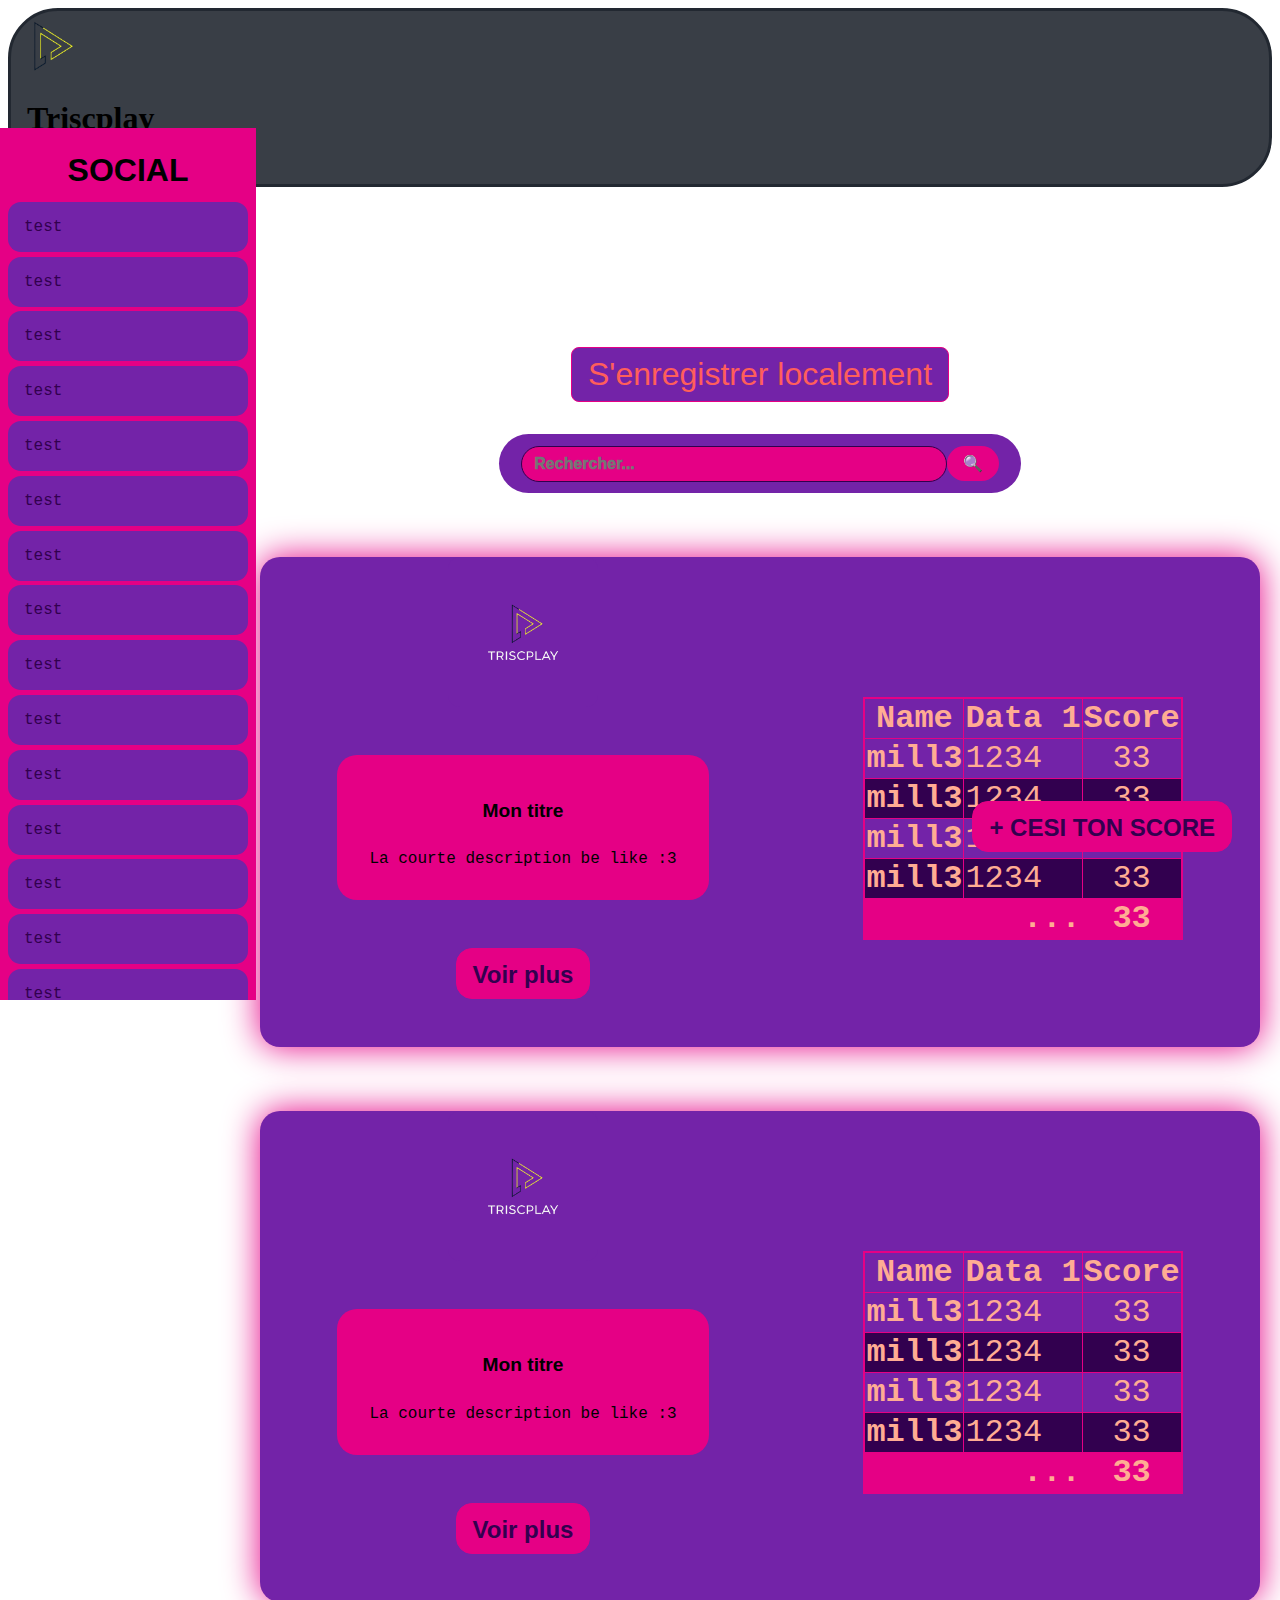
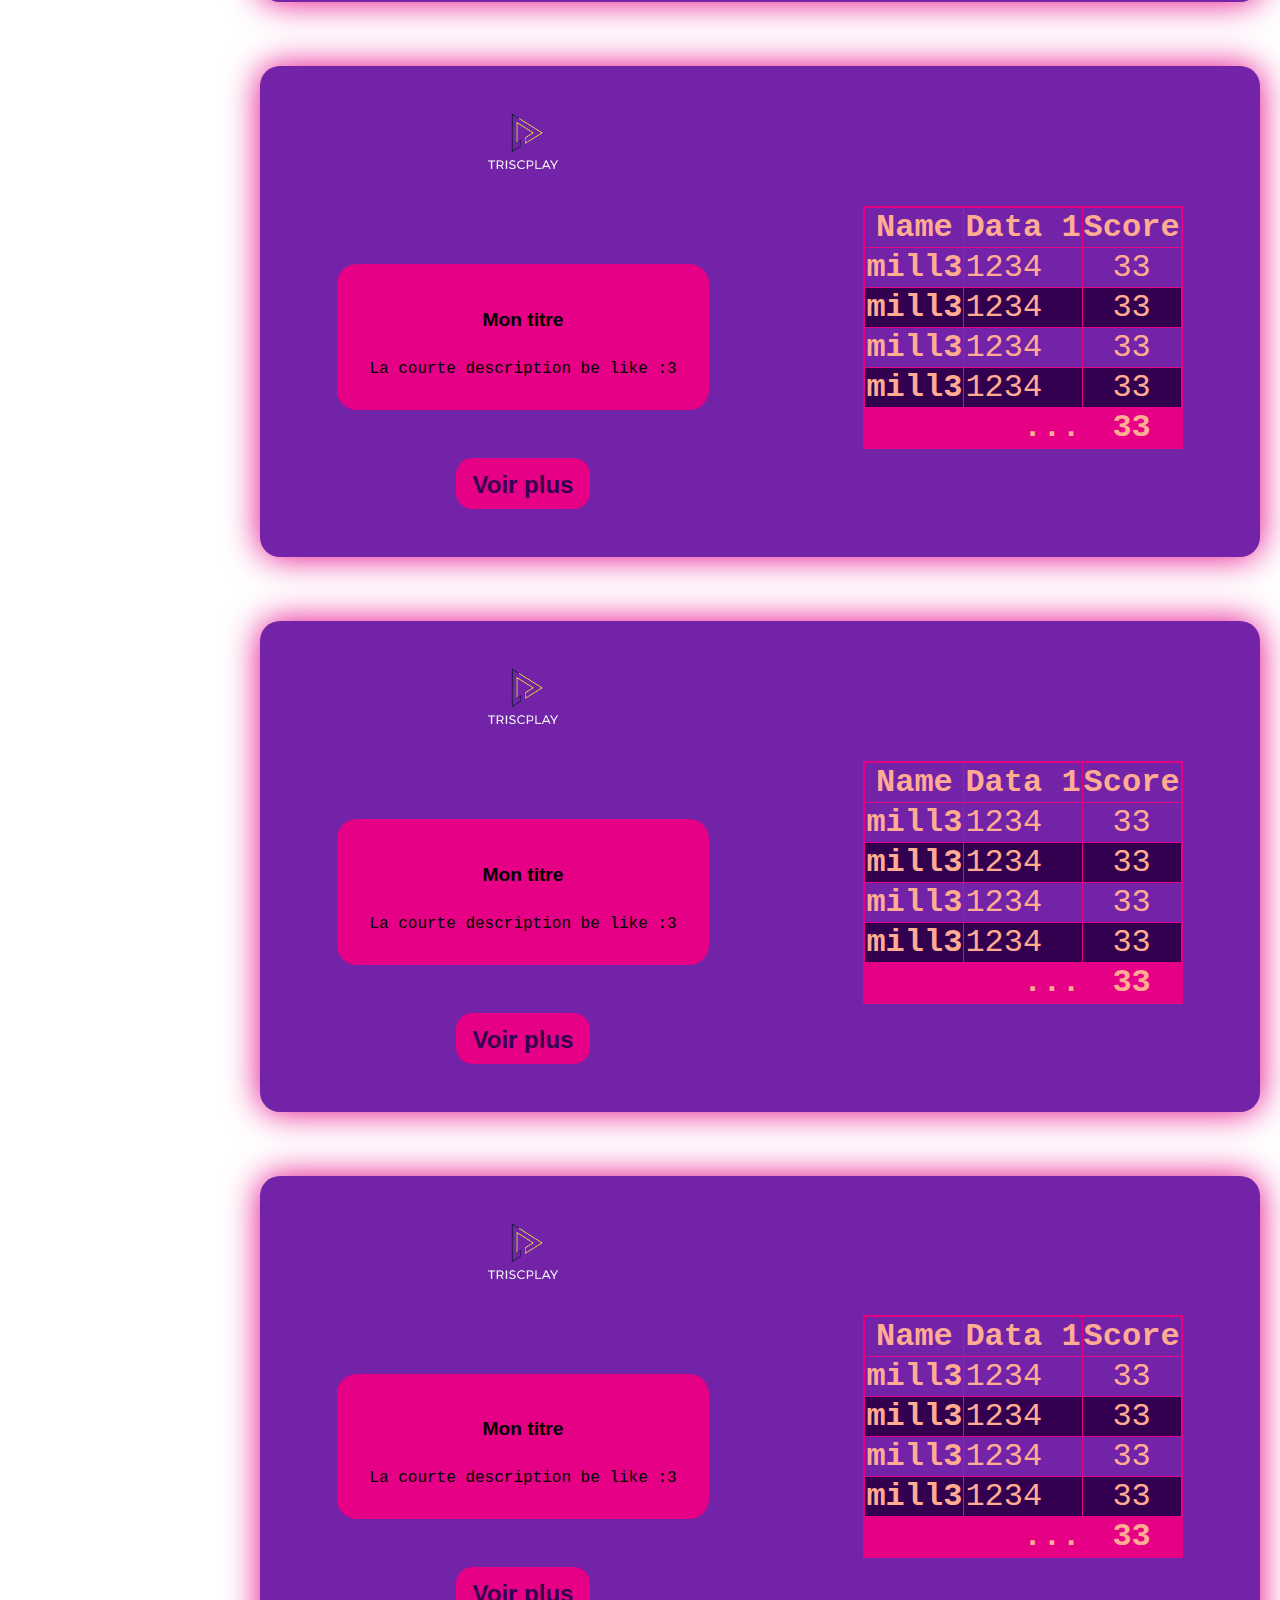
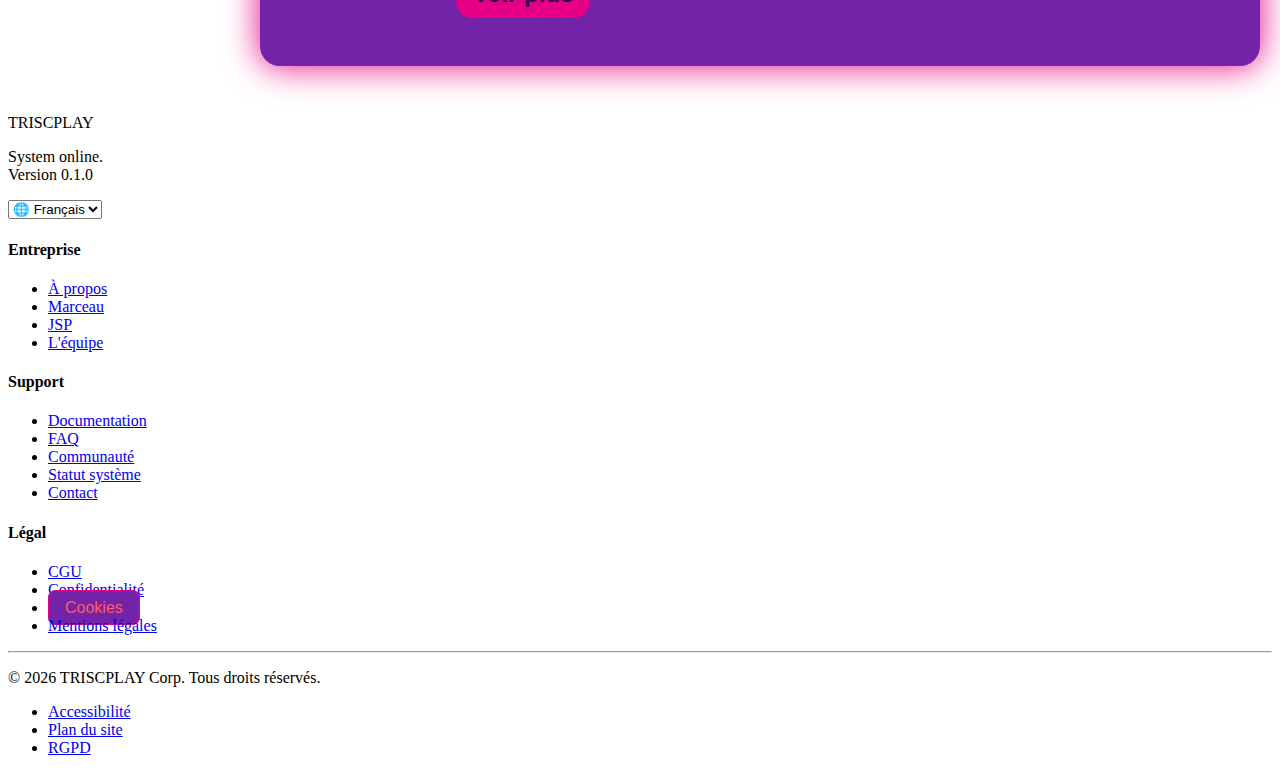
<file: pages/home.html>
<!DOCTYPE html>
<html lang ="fr">
    <head>
        <meta charset="UTF-8">
        <title>Triscplay</title>
        <link rel="stylesheet" href="../styles.css">
        <link rel="stylesheet" href="../styles/home.css">
        <link rel="icon" href="../assets/darkfavicon.svg" media="(prefers-color-scheme: dark)">
        <link rel="icon" href="../assets/lightfavicon.svg" media="(prefers-color-scheme: light)">
    </head>
    
    <body>
        <header class="header">
            <div class="logo"><a href="../index.html"><img src="../assets/logo.png" width="50" alt="logo"></a></div>
            <h1 class="h1">Triscplay</h1>
            <a class="button-connexion" href="page_connexion.html">Connexion</a>
        </header>

        <div class="home-layout">
            <aside class="home-sidebar">
                <h2 class="home-sidebar-title">SOCIAL</h2>
                <a class="home-sidebar-items" href="player_page.html">test</a>
                <a class="home-sidebar-items" href="player_page.html">test</a>
                <a class="home-sidebar-items" href="player_page.html">test</a>
                <a class="home-sidebar-items" href="player_page.html">test</a>
                <a class="home-sidebar-items" href="player_page.html">test</a>
                <a class="home-sidebar-items" href="player_page.html">test</a>
                <a class="home-sidebar-items" href="player_page.html">test</a>
                <a class="home-sidebar-items" href="player_page.html">test</a>
                <a class="home-sidebar-items" href="player_page.html">test</a>
                <a class="home-sidebar-items" href="player_page.html">test</a>
                <a class="home-sidebar-items" href="player_page.html">test</a>
                <a class="home-sidebar-items" href="player_page.html">test</a>
                <a class="home-sidebar-items" href="player_page.html">test</a>
                <a class="home-sidebar-items" href="player_page.html">test</a>
                <a class="home-sidebar-items" href="player_page.html">test</a>
                <a class="home-sidebar-items" href="player_page.html">test</a>
                <a class="home-sidebar-items" href="player_page.html">test</a>
                <a class="home-sidebar-items" href="player_page.html">test</a>
                <a class="home-sidebar-items" href="player_page.html">test</a>
                <a class="home-sidebar-items" href="player_page.html">test</a>
                <a class="home-sidebar-items" href="player_page.html">test</a>
                <a class="home-sidebar-items" href="player_page.html">test</a>
                <a class="home-sidebar-items" href="player_page.html">test</a>

                
            </aside>
            <main class="home-content">

                <h2 id="home-hello">Bienvenue : </h2>
                
                <button id="home-hello-button">S'enregistrer localement</button>
                <div class="home-search-div">
                        <input class="search-bar" placeholder="Rechercher..." >
                        <button class="search-button">🔍</button>
                </div>
                <div class="home-feed">
                    <div class="home-card">
                        
                        <div class="home-card-left">                      
                            <div class="home-card-img"><img src="../assets/logowithtext.png" height="150" width="150" alt="Image du jeu de la game card"></img></div>
                            <div class="home-card-center">
                                <h1 class="home-card-title">Mon titre</h1>
                                <p class="home-card-description">La courte description be like :3</p>
                            </div>
                            <button class="home-game-button"><a href="game_page.html">Voir plus</a></button>
                        </div>
                        <div class="home-card-scoreboard">
                            <table class="home-scoreboard-table">
                                <thead>
                                    <tr>
                                        <th scope="col">Name</th>
                                        <th scope="col">Data 1</th>
                                        <th scope="col">Score</th>
                                    </tr>
                                </thead>
                                <tbody>
                                    <tr>
                                        <th scope="row">mill3</th>
                                        <td>1234</td>
                                        <td>33</td>
                                    </tr>
                                    <tr>
                                        <th scope="row">mill3</th>
                                        <td>1234</td>
                                        <td>33</td>
                                    </tr>
                                    <tr>
                                        <th scope="row">mill3</th>
                                        <td>1234</td>
                                        <td>33</td>
                                    </tr>
                                    <tr>
                                        <th scope="row">mill3</th>
                                        <td>1234</td>
                                        <td>33</td>
                                    </tr>
                                </tbody>
                                <tfoot class="home-scoreboard-tfoot">
                                    <tr>
                                        <th scope="row" colspan="2">...</th>
                                        <td>33</td>
                                    </tr>
                                </tfoot>
                            </table>
                            
                        </div>
                    </div>
                    <div class="home-card">
                        <div class="home-card-left">                      
                            <div class="home-card-img"><img src="../assets/logowithtext.png" height="150" width="150" alt="Image du jeu de la game card"></img></div>
                            <div class="home-card-center">
                                <h1 class="home-card-title">Mon titre</h1>
                                <p class="home-card-description">La courte description be like :3</p>
                            </div>
                            <button class="home-game-button"><a href="game_page.html">Voir plus</a></button>
                        </div>
                        <div class="home-card-scoreboard">
                            <table class="home-scoreboard-table">
                                <thead>
                                    <tr>
                                        <th scope="col">Name</th>
                                        <th scope="col">Data 1</th>
                                        <th scope="col">Score</th>
                                    </tr>
                                </thead>
                                <tbody>
                                    <tr>
                                        <th scope="row">mill3</th>
                                        <td>1234</td>
                                        <td>33</td>
                                    </tr>
                                    <tr>
                                        <th scope="row">mill3</th>
                                        <td>1234</td>
                                        <td>33</td>
                                    </tr>
                                    <tr>
                                        <th scope="row">mill3</th>
                                        <td>1234</td>
                                        <td>33</td>
                                    </tr>
                                    <tr>
                                        <th scope="row">mill3</th>
                                        <td>1234</td>
                                        <td>33</td>
                                    </tr>
                                </tbody>
                                <tfoot class="home-scoreboard-tfoot">
                                    <tr>
                                        <th scope="row" colspan="2">...</th>
                                        <td>33</td>
                                    </tr>
                                </tfoot>
                            </table>
                        </div>
                        
                    </div>
                    <div class="home-card">
                        <div class="home-card-left">                      
                            <div class="home-card-img"><img src="../assets/logowithtext.png" height="150" width="150" alt="Image du jeu de la game card"></img></div>
                            <div class="home-card-center">
                                <h1 class="home-card-title">Mon titre</h1>
                                <p class="home-card-description">La courte description be like :3</p>
                            </div>
                            <button class="home-game-button"><a href="game_page.html">Voir plus</a></button>
                        </div>
                        <div class="home-card-scoreboard">
                            <table class="home-scoreboard-table">
                                <thead>
                                    <tr>
                                        <th scope="col">Name</th>
                                        <th scope="col">Data 1</th>
                                        <th scope="col">Score</th>
                                    </tr>
                                </thead>
                                <tbody>
                                    <tr>
                                        <th scope="row">mill3</th>
                                        <td>1234</td>
                                        <td>33</td>
                                    </tr>
                                    <tr>
                                        <th scope="row">mill3</th>
                                        <td>1234</td>
                                        <td>33</td>
                                    </tr>
                                    <tr>
                                        <th scope="row">mill3</th>
                                        <td>1234</td>
                                        <td>33</td>
                                    </tr>
                                    <tr>
                                        <th scope="row">mill3</th>
                                        <td>1234</td>
                                        <td>33</td>
                                    </tr>
                                </tbody>
                                <tfoot class="home-scoreboard-tfoot">
                                    <tr>
                                        <th scope="row" colspan="2">...</th>
                                        <td>33</td>
                                    </tr>
                                </tfoot>
                            </table>
                        </div>
                        
                    </div>
                    <div class="home-card">
                        <div class="home-card-left">                      
                            <div class="home-card-img"><img src="../assets/logowithtext.png" height="150" width="150" alt="Image du jeu de la game card"></img></div>
                            <div class="home-card-center">
                                <h1 class="home-card-title">Mon titre</h1>
                                <p class="home-card-description">La courte description be like :3</p>
                            </div>
                            <button class="home-game-button"><a href="game_page.html">Voir plus</a></button>
                        </div>
                        <div class="home-card-scoreboard">
                            <table class="home-scoreboard-table">
                                <thead>
                                    <tr>
                                        <th scope="col">Name</th>
                                        <th scope="col">Data 1</th>
                                        <th scope="col">Score</th>
                                    </tr>
                                </thead>
                                <tbody>
                                    <tr>
                                        <th scope="row">mill3</th>
                                        <td>1234</td>
                                        <td>33</td>
                                    </tr>
                                    <tr>
                                        <th scope="row">mill3</th>
                                        <td>1234</td>
                                        <td>33</td>
                                    </tr>
                                    <tr>
                                        <th scope="row">mill3</th>
                                        <td>1234</td>
                                        <td>33</td>
                                    </tr>
                                    <tr>
                                        <th scope="row">mill3</th>
                                        <td>1234</td>
                                        <td>33</td>
                                    </tr>
                                </tbody>
                                <tfoot class="home-scoreboard-tfoot">
                                    <tr>
                                        <th scope="row" colspan="2">...</th>
                                        <td>33</td>
                                    </tr>
                                </tfoot>
                            </table>
                        </div>
                        
                    </div>
                <div class="home-card">
                        <div class="home-card-left">                      
                            <div class="home-card-img"><img src="../assets/logowithtext.png" height="150" width="150" alt="Image du jeu de la game card"></img></div>
                            <div class="home-card-center">
                                <h1 class="home-card-title">Mon titre</h1>
                                <p class="home-card-description">La courte description be like :3</p>
                            </div>
                            <button class="home-game-button"><a href="game_page.html">Voir plus</a></button>
                        </div>
                        <div class="home-card-scoreboard">
                            <table class="home-scoreboard-table">
                                <thead>
                                    <tr>
                                        <th scope="col">Name</th>
                                        <th scope="col">Data 1</th>
                                        <th scope="col">Score</th>
                                    </tr>
                                </thead>
                                <tbody>
                                    <tr>
                                        <th scope="row">mill3</th>
                                        <td>1234</td>
                                        <td>33</td>
                                    </tr>
                                    <tr>
                                        <th scope="row">mill3</th>
                                        <td>1234</td>
                                        <td>33</td>
                                    </tr>
                                    <tr>
                                        <th scope="row">mill3</th>
                                        <td>1234</td>
                                        <td>33</td>
                                    </tr>
                                    <tr>
                                        <th scope="row">mill3</th>
                                        <td>1234</td>
                                        <td>33</td>
                                    </tr>
                                </tbody>
                                <tfoot class="home-scoreboard-tfoot">
                                    <tr>
                                        <th scope="row" colspan="2">...</th>
                                        <td>33</td>
                                    </tr>
                                </tfoot>
                            </table>
                        </div>
                        
                    </div>
                </div>
                <button id="home-addbtn"><a href="">+ CESI TON SCORE</a></button>           
                </div>
            </main>        

        

        <footer class="ft-root">
            <div class="ft-top">
                <div class="ft-logo-col">
                <div class="ft-logo">TRISCPLA<span>Y</span></div>
                <p class="ft-tagline">System online.<br>Version 0.1.0</p>
                <select class="ft-lang-select" aria-label="Changer la langue">
                    <option value="fr">🌐 Français</option>
                    <option value="en">🌐 English</option>
                    <option value="de">🌐 Deutsch</option>
                    <option value="es">🌐 Español</option>
                    <option value="ja">🌐 日本語</option>
                </select>
                </div>
                    <div class="ft-col">
                    <h4>Entreprise</h4>
                    <ul>
                        <li><a href="#">À propos</a></li>
                        <li><a href="#">Marceau</a></li>
                        <li><a href="#">JSP</a></li>
                        <li><a href="#">L'équipe</a></li>
                    </ul>
                    </div>
                
                    <div class="ft-col">
                    <h4>Support</h4>
                    <ul>
                        <li><a href="#">Documentation</a></li>
                        <li><a href="#">FAQ</a></li>
                        <li><a href="#">Communauté</a></li>
                        <li><a href="#">Statut système  </a></li>
                        <li><a href="#">Contact</a></li>
                    </ul>
                    </div>
                
                    <div class="ft-col">
                    <h4>Légal</h4>
                    <ul>
                        <li><a href="#">CGU</a></li>
                        <li><a href="#">Confidentialité</a></li>
                        <li><a href="#" id="home-hello-del">Cookies</a></li>
                        <li><a href="#">Mentions légales</a></li>
                    </ul>
                    </div>
            
            </div>
            
            <hr class="ft-divider">
            
            <div class="ft-bottom">
                <p class="ft-copy">© 2026 TRISCPLAY  Corp. Tous droits réservés.</p>
                <ul class="ft-legal-links">
                <li><a href="#">Accessibilité</a></li>
                <li><a href="#">Plan du site</a></li>
                <li><a href="#">RGPD</a></li>
                </ul>
            </div>
        </footer>
    </body>
</html>


<script src="../script.js">
</script>
</file>
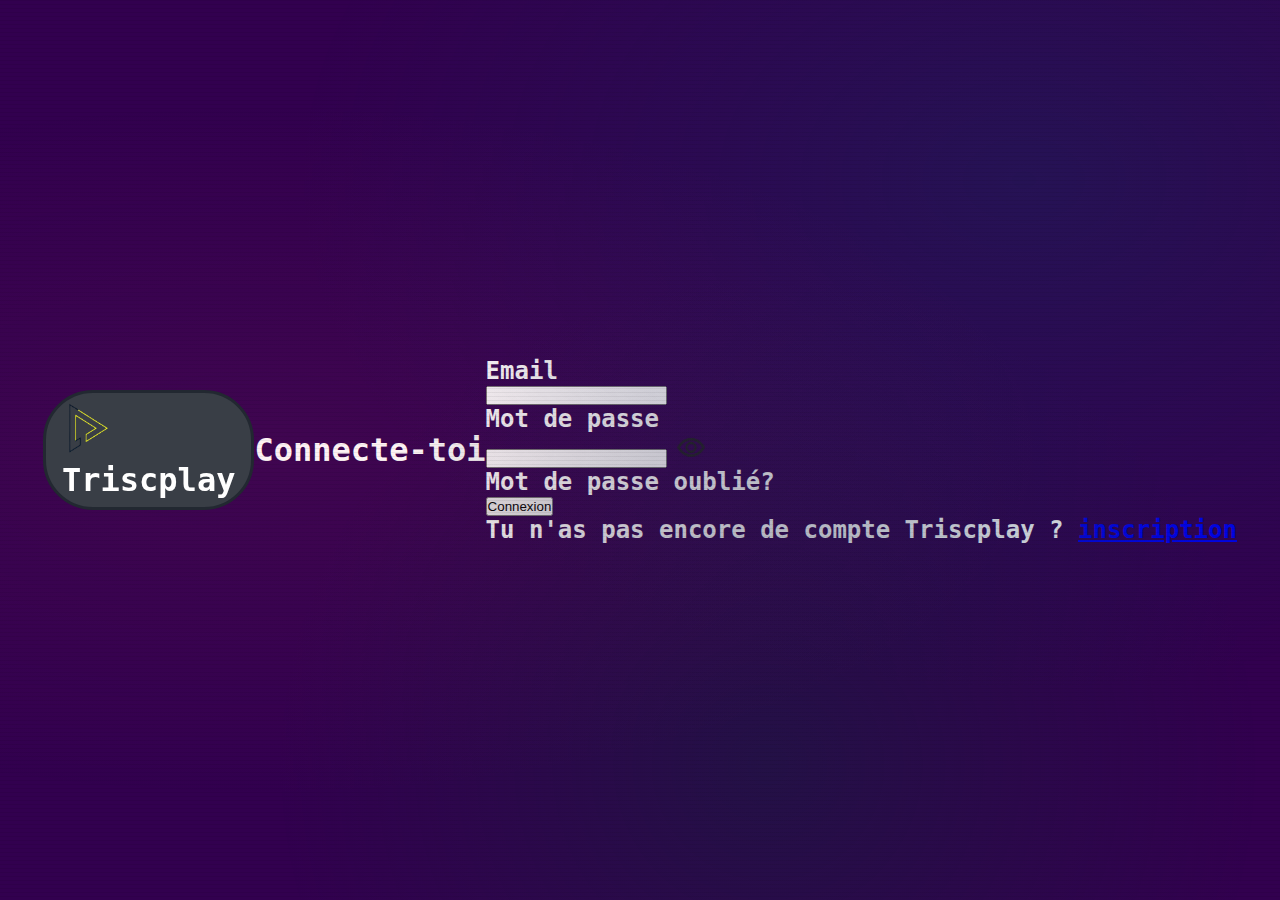
<file: pages/main.html>
<!DOCTYPE html>
<html lang ="fr">
    <head>
        <meta charset="UTF-8">
        <title>Triscplay</title>
        <link rel="stylesheet" href="../styles.css">
        <link rel="stylesheet" href="../styles/main.css">
        <link rel="icon" href="../assets/darkfavicon.svg" media="(prefers-color-scheme: dark)">
        <link rel="icon" href="../assets/lightfavicon.svg" media="(prefers-color-scheme: light)">
    </head>
    <script src="../scripts/checksession.js"></script>
<body>
  <nav class="sidebar">
    <div class="logo">Triscplay<span>.</span>^▽^ </div>
    <div class="divider"></div>
 
    <a class="nav-item active" href="#">
      <span class="icon">
        <svg viewBox="0 0 24 24"><path d="M3 9.5L12 3l9 6.5V20a1 1 0 01-1 1H4a1 1 0 01-1-1V9.5z"/><path d="M9 21V12h6v9"/></svg>
      </span>
      <span class="label">ACCUEIL</span>
    </a>
 
    <a class="nav-item" href="../index.html">
      <span class="icon">
        <svg viewBox="0 0 24 24"><circle cx="11" cy="11" r="8"/><line x1="21" y1="21" x2="16.65" y2="16.65"/></svg>
      </span>
      <span class="label">RECHERCHER</span>
    </a>
 
    <!-- <a class="nav-item" href="#">
      <span class="icon">
        <svg viewBox="0 0 24 24"><path d="M18 8A6 6 0 006 8c0 7-3 9-3 9h18s-3-2-3-9"/><path d="M13.73 21a2 2 0 01-3.46 0"/></svg>
      </span>
      <span class="label">ALERTES</span>
      <span class="badge">3</span>
    </a>
  -->
    <a class="nav-item" href="#">
      <span class="icon">
        <svg viewBox="0 0 24 24"><path d="M21 15a2 2 0 01-2 2H7l-4 4V5a2 2 0 012-2h14a2 2 0 012 2z"/></svg>
      </span>
      <span class="label">MESSAGES</span>
      <span class="badge">12</span>
    </a>
 
    <a class="nav-item" href="./player_page.html">
      <span class="icon">
        <svg viewBox="0 0 24 24"><rect x="3" y="3" width="7" height="7"/><rect x="14" y="3" width="7" height="7"/><rect x="3" y="14" width="7" height="7"/><rect x="14" y="14" width="7" height="7"/></svg>
      </span>
      <span class="label">TON PROFIL</span>
    </a>
      
    <a class="nav-item" href="./admin_page.html">
      <span class="icon">
        <svg viewBox="0 0 24 24"><rect x="3" y="3" width="7" height="7"/><rect x="14" y="3" width="7" height="7"/><rect x="3" y="14" width="7" height="7"/><rect x="14" y="14" width="7" height="7"/></svg>
      </span>
      <span class="label">ADMIN PANEL</span>
    </a>
 
    <!-- <a class="nav-item" href="#">
      <span class="icon">
        <svg viewBox="0 0 24 24"><path d="M12 2l3.09 6.26L22 9.27l-5 4.87 1.18 6.88L12 17.77l-6.18 3.25L7 14.14 2 9.27l6.91-1.01L12 2z"/></svg>
      </span>
      <span class="label">FAVORIS</span>
    </a> -->
 
    <!-- <a class="nav-item" href="#">
      <span class="icon">
        <svg viewBox="0 0 24 24"><circle cx="12" cy="12" r="3"/><path d="M19.07 4.93a10 10 0 010 14.14M4.93 4.93a10 10 0 000 14.14"/></svg>
      </span>
      <span class="label">EN DIRECT</span>
    </a> -->
 
    <div class="divider"></div>
 
    <a class="nav-item" href="./settings.html">
      <span class="icon">
        <svg viewBox="0 0 24 24"><circle cx="12" cy="12" r="3"/><path d="M19.4 15a1.65 1.65 0 00.33 1.82l.06.06a2 2 0 010 2.83 2 2 0 01-2.83 0l-.06-.06a1.65 1.65 0 00-1.82-.33 1.65 1.65 0 00-1 1.51V21a2 2 0 01-2 2 2 2 0 01-2-2v-.09A1.65 1.65 0 009 19.4a1.65 1.65 0 00-1.82.33l-.06.06a2 2 0 01-2.83-2.83l.06-.06A1.65 1.65 0 004.68 15a1.65 1.65 0 00-1.51-1H3a2 2 0 01-2-2 2 2 0 012-2h.09A1.65 1.65 0 004.6 9a1.65 1.65 0 00-.33-1.82l-.06-.06a2 2 0 012.83-2.83l.06.06A1.65 1.65 0 009 4.68a1.65 1.65 0 001-1.51V3a2 2 0 012-2 2 2 0 012 2v.09a1.65 1.65 0 001 1.51 1.65 1.65 0 001.82-.33l.06-.06a2 2 0 012.83 2.83l-.06.06A1.65 1.65 0 0019.4 9a1.65 1.65 0 001.51 1H21a2 2 0 012 2 2 2 0 01-2 2h-.09a1.65 1.65 0 00-1.51 1z"/></svg>
      </span>
      <span class="label">PARAMÈTRES</span>
    </a>

 
    <div class="spacer"></div>
 

    <pre id="userinfo"></pre>
  
 
  </nav>
 
  <main class="main">
    <div class="page-title">ACCUEIL</div>
    <div class="page-sub">// BIENVENUE SUR TRISCPLAY (｡˃ ᵕ ˂ )⸝♡ </div>
    <div class="cards">
      <div class="card">
        <div class="card-label">JEU</div>
        <div class="card-value">4 821</div>
        <div class="card-desc">POINTS</div>
      </div>
      <div class="card">
        <div class="card-label">JEU</div>
        <div class="card-value">18.3K</div>
        <div class="card-desc">money $</div>
      </div>
      <div class="card">
        <div class="card-label">JEU</div>
        <div class="card-value">9 460</div>
        <div class="card-desc">points</div>
      </div>
      <div class="card">
        <div class="card-label">JEU</div>
        <div class="card-value">99.9%</div>
        <div class="card-desc">accuracy</div>
      </div>
       <div class="card">
        <div class="card-label">JEU</div>
        <div class="card-value">99.9%</div>
        <div class="card-desc">accuracy</div>
      </div>
       <div class="card">
        <div class="card-label">JEU</div>
        <div class="card-value">99.9%</div>
        <div class="card-desc">accuracy</div>
      </div>
       <div class="card">
        <div class="card-label">JEU</div>
        <div class="card-value">99.9%</div>
        <div class="card-desc">accuracy</div>
      </div>
       <div class="card">
        <div class="card-label">JEU</div>
        <div class="card-value">99.9%</div>
        <div class="card-desc">accuracy</div>
      </div>
    </div>
    <button id="cesiscore">CESI TON SCORE</button>
  </main>
 
</body>
<script src="../scripts/main.js"></script>
<script src="../scripts/addscore.js"></script>
</html>
</file>
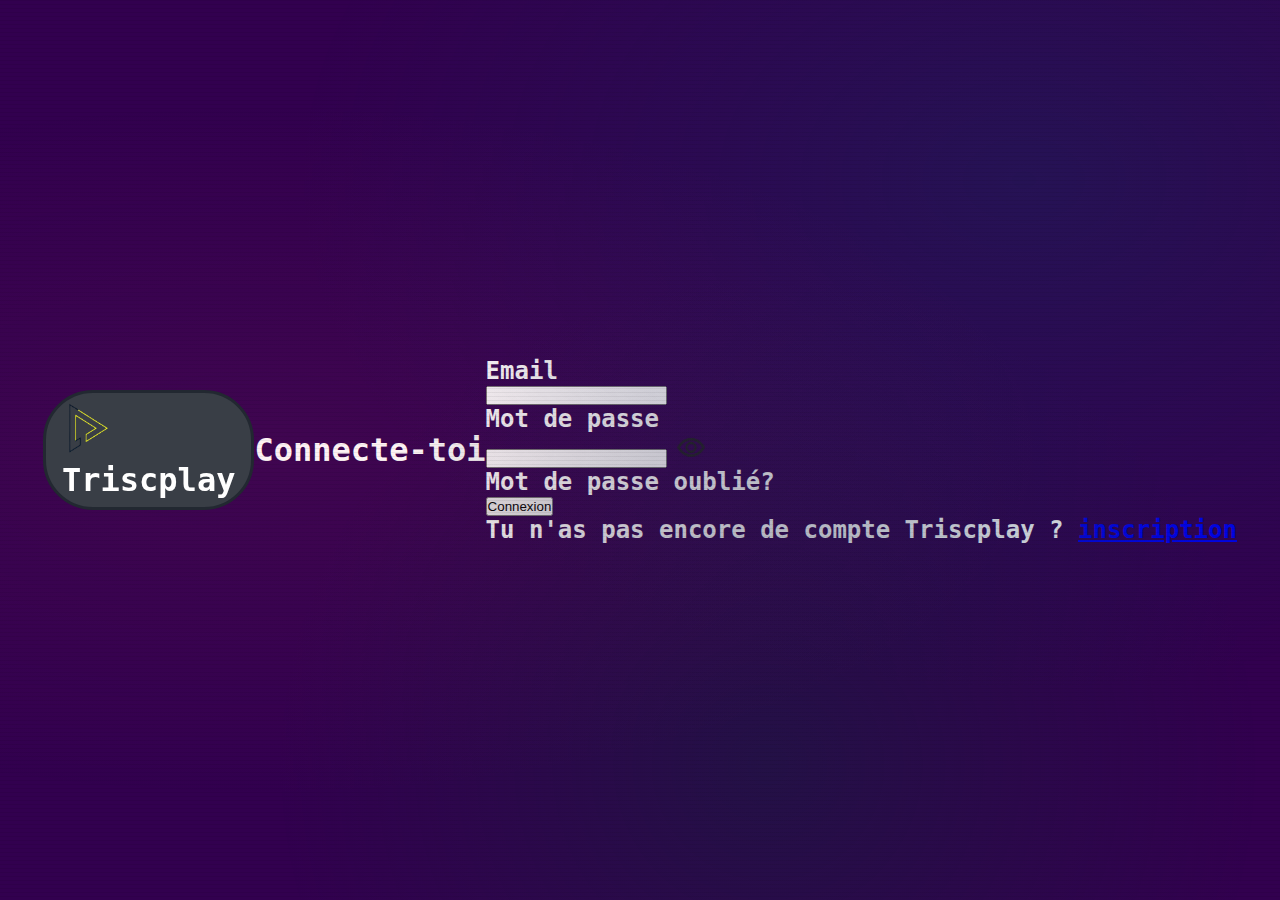
<file: pages/page_connexion.html>
<!DOCTYPE html>
<html lang="fr">
<head>
    <meta charset="UTF-8">
    <title>Triscplay - Connexion</title>

    <link rel="stylesheet" href="../styles.css">
    <link rel="stylesheet" href="../styles/connexion_page.css">
    <link rel="icon" href="assets/darkfavicon.svg" media="(prefers-color-scheme: dark)">
    <link rel="icon" href="assets/lightfavicon.svg" media="(prefers-color-scheme: light)">
</head>
<script src="../scripts/connexion.js"></script>
<body >
    
    <header class="header">
        <div class="logo"><a href="../index.html"><img src="../assets/logo.png" width="50" alt="logo"></a></div>
        <h1 class="h1" >Triscplay</h1>

    </header>
    <h1 id="connexion-title">Connecte-toi</h1>
    <div class="connexion-div">
        <div>
            <h2 class="connexion-texte">Email</h2>
            <input class="input-connexion" type="email" id="email">
            <h2 class="connexion-texte">Mot de passe</h2>
            <div class="input-connexion">
                <input class="mdp" type="password" id="password">
                <img src="../assets/visibility_mdp.png" alt="logo" id="image-eye"  width="30px" >
            </div>
            <h2 class="mdp-oublie">Mot de passe oublié?</h2>

        </div>
        
        <button class="connexion-button-connexion"><a onclick="connexion()">Connexion</a></button>
        <h2 class="connexion-texte">
            Tu n'as pas encore de compte Triscplay ? 
            <a href="page_inscription.html">inscription</a>
        </h2>
    </div>
   
</body>

</html>
</file>
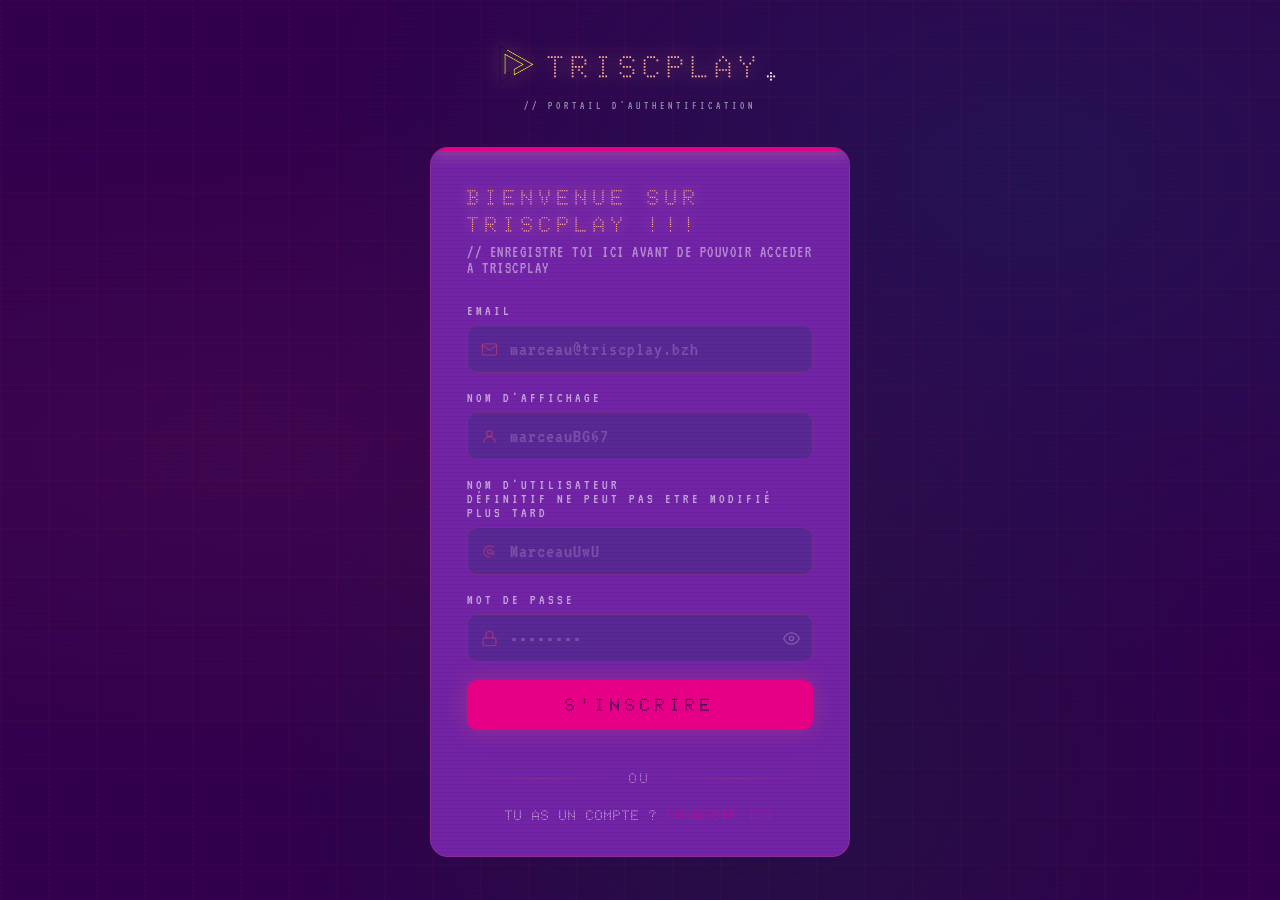
<file: pages/page_inscription.html>
<!DOCTYPE html>
<html lang="fr">
<head>
    <meta charset="UTF-8">
    <title>Triscplay — Connexion</title>
    <link href="https://fonts.googleapis.com/css2?family=Doto:wght@100..900&family=VT323&display=swap" rel="stylesheet">
    <link rel="stylesheet" href="../styles/connexion_page.css">
    <link rel="icon" href="assets/darkfavicon.svg" media="(prefers-color-scheme: dark)">
    <link rel="icon" href="assets/lightfavicon.svg" media="(prefers-color-scheme: light)">
</head>

<script src="../scripts/inscription.js"></script>

<body>
  <div class="grid-bg"></div>

  <div class="wrapper">
    <div class="brand">
      <div class="brand-logo">
        <a href="../index.html"><img src="../assets/logo.png" alt="logo Triscplay"></a>
        <div class="brand-name">TRISCPLAY<span>.</span></div>
      </div>
      <div class="brand-sub">// PORTAIL D'AUTHENTIFICATION</div>
    </div>
    <div class="card">
      <div class="card-title">BIENVENUE SUR TRISCPLAY !!!</div>
      <div class="card-sub">// ENREGISTRE TOI ICI AVANT DE POUVOIR ACCEDER A TRISCPLAY</div>

      <div class="feedback" id="feedback"></div>
      <div class="field">
        <label>EMAIL</label>
        <div class="input-wrap">
          <svg viewBox="0 0 24 24"><path d="M4 4h16c1.1 0 2 .9 2 2v12c0 1.1-.9 2-2 2H4c-1.1 0-2-.9-2-2V6c0-1.1.9-2 2-2z"/><polyline points="22,6 12,13 2,6"/></svg>
          <input type="email" id="email" placeholder="marceau@triscplay.bzh" autocomplete="email"/>
        </div>
      </div>

        <div class="field">
        <label>NOM D'AFFICHAGE</label>
        <div class="input-wrap">
            <svg viewBox="0 0 24 24" fill="none" stroke="currentColor" stroke-width="2" stroke-linecap="round" stroke-linejoin="round">
                <circle cx="12" cy="8" r="4"/>
                <path d="M4 20a8 8 0 0116 0"/>
            </svg>
            <input type="text" id="displayname" placeholder="marceauBG67"/>
        </div>
      </div>
    
        <div class="field">
        <label>NOM D'UTILISATEUR <br>DÉFINITIF NE PEUT PAS ETRE MODIFIÉ PLUS TARD</label>
        <div class="input-wrap">
            <svg viewBox="0 0 24 24" fill="none" stroke="currentColor" stroke-width="2" stroke-linecap="round" stroke-linejoin="round">
                <path d="M12 20a8 8 0 1 1 5.3-14.1"/>
                <path d="M15 12a3 3 0 1 1-3-3c1.7 0 3 1.3 3 3v3c0 1 .8 1.5 1.5 1.5S18 16 18 15v-3"/>
            </svg>
            <input type="text" id="username" placeholder="MarceauUwU"/>
        </div>
      </div>
      <div class="field">
        <label>MOT DE PASSE</label>
        <div class="input-wrap">
          <svg viewBox="0 0 24 24"><rect x="3" y="11" width="18" height="11" rx="2" ry="2"/><path d="M7 11V7a5 5 0 0110 0v4"/></svg>
          <input type="password" id="password" placeholder="••••••••" autocomplete="current-password"/>
          <button class="eye-btn" type="button" onclick="togglePwd(this)">
            <svg viewBox="0 0 24 24" fill="none" stroke-width="1.8" stroke-linecap="round" stroke-linejoin="round"><path d="M1 12s4-8 11-8 11 8 11 8-4 8-11 8-11-8-11-8z"/><circle cx="12" cy="12" r="3"/></svg>
          </button>
        </div>
      </div>

      <button class="btn-connexion" onclick="inscription()">S'INSCRIRE</button>

      <div class="divider-line"><span>OU</span></div>

      <div class="signup-link">
        TU AS UN COMPTE ?
        <a href="page_connexion.html">CONNECTE TOI</a>
      </div>
    </div>

  </div>

  <script>
    function togglePwd(btn) {
      const input = document.getElementById('password');
      const isText = input.type === 'text';
      input.type = isText ? 'password' : 'text';
      btn.querySelector('svg').innerHTML = isText
        ? '<path d="M1 12s4-8 11-8 11 8 11 8-4 8-11 8-11-8-11-8z"/><circle cx="12" cy="12" r="3"/>'
        : '<path d="M17.94 17.94A10.07 10.07 0 0112 20c-7 0-11-8-11-8a18.45 18.45 0 015.06-5.94M9.9 4.24A9.12 9.12 0 0112 4c7 0 11 8 11 8a18.5 18.5 0 01-2.16 3.19"/><line x1="1" y1="1" x2="23" y2="23"/>';
    }
  </script>
</body>
</html>
</file>
<file: styles.css>
:root {
	--c1: #32004F;
	--c2: #7323A8;
	--c3: #E50085;
	--c4: #FF5E5B;
	--c5: #FFAC93;
}



header {
	background-color: #393e46;
	top: 10px;
	left: 150px;
	right: 150px;
	z-index: 1000;
	padding: 0.5rem 1rem;
	transition: all 0.3s ease;
	border: solid 3px #222831;
	border-radius: 50px; 

}

.title{
	text-align : center;
	justify-content: center;/* mets a droite au centre se connecter */
}
.email_id{
	text-align : left;
	margin:20px 20px; 
}
.mdp_oublie{
	text-align : right;
	justify-content: right; /* mets a droite l'image oeil */
	margin:20px 20px; 
 
}
.zone_texte{
	width: 1000px;   
    height: 50px;
	margin:20px auto; 
	background-color: #FFAC93;
	border-radius: 5px;
	display: flex;
	align-items: center;

}
.lien {
  text-decoration: none;  
  color: blue;              
}
</file>
<file: styles/addgame.css>
main {
    flex: 1;
    padding: 40px 48px;
    background: radial-gradient(ellipse at 70% 10%, rgba(15,52,96,0.25) 0%, transparent 60%),
                var(--c1);
    height: 100vh;
    overflow-y: auto;
} 

#agmain {
    display: flex;
    flex-direction: column;
    align-items: center;
}

#agmain h1 {
    margin-top: 150px;
    font-family: "Doto", sans-serif;
 	  font-weight: 450;
	  font-size: 3rem;
    color: white;
}

#agmain h2 {
    font-family: "Doto", sans-serif;
 	font-weight: 400;
	font-size: 3rem;
    color: var(--c3);


}
#agmain h3 {
    font-family: "VT323", sans-serif;
 	font-weight: 500;
	font-size: 1.5rem;
    color: var(--c1);
    display: flex;
    flex-direction: column;
    align-items: center;
}


.mainbuttons {
  padding: 50px;
  border-radius: 50px;
  display: flex;
  flex-direction: column;
  gap: 50px;
  border: solid 1px var(--c3);
  background: linear-gradient(200deg, var(--c2), var(--c3), var(--c2));
  background-size: 200% 200%;
  background-position: 0% 50%;
  transition: background-position 1.5s;
  margin-bottom: 20px;
  width: 85%;
}

.mainbuttons:hover {
  background-position: 100% 50%;
}

.mainbuttons-top {
  display: flex;
  gap: 50px;
  justify-content: center;
}

.mainbuttons button {
  background-color: var(--c1);
  border: 1px var(--c3) solid;
  border-radius: 50px;
  padding: 1rem;
  font-family: "VT323", sans-serif;
  font-weight: 500;
  font-size: 1.5rem;
  color: white;
  cursor: pointer;
}

#get {
  transition: transform 0.7s ease;
}
#get:hover {
  background-color: var(--c2);
  transform: scale(110%);
}

#del {
  transition: transform 0.7s ease;
}
#del:hover {
  background-color: var(--c2);
  transform: scale(110%);
}
#submit {
  transition: transform 0.7s ease;
}
#submit:hover {
  background-color: var(--c2);
  transform: scale(110%);
}

#addgameform  {
  display: flex;
  flex-direction: column;
  gap: 0.75rem;
  align-items: center;
}

#addgameform  input,
#addgameform  select {
  font-family: "VT323", monospace;
  background: var(--c2);
  color: var(--c1);
  border: solid 1 px var(--c1);
  border-radius: 12px;
  padding: 0.5rem 1rem;
  font-size: 1.2rem;
  box-shadow: 0 0 10px var(--c1);
  outline: none;
}


#reponse {
  display: grid;
  grid-template-columns: repeat(auto-fill, minmax(220px, 1fr));
  gap: 1rem;
  padding: 1rem;
  background-color: var(--c2);
  font-family: inherit;
  white-space: normal;
  border-radius: 50px;
  margin-left: 110px;
  margin-right: 110px;
}

.card {
  aspect-ratio: 1 / 1;
  box-sizing: border-box;
  background-color: var(--c3);
  box-shadow: 0 0 15px var(--c3);
  border-radius: 50px;
  overflow: hidden;
  display: flex;
  flex-direction: column;
  align-items: center;
  transition: transform 1s ease;
}
.card:hover {
    transform: scale(200%);
}

.card-inner {
  height: 100%;
  width: 100%;
  padding: 1rem;
  box-sizing: border-box;
  overflow-y: auto;
  display: flex;
  flex-direction: column;
  align-items: center;
}

.card h2 {
  font-family: "VT323", sans-serif;
  color: white;
}
.card p {
    font-family: "VT323", sans-serif;
    color: white;
}
</file>
<file: styles/admin_page.css>
/* ADMIN PAGE ================================================ */
.admin_affichage {
align-items: center;
display: flex;
flex-direction: column;
margin-top: 150px;
}

.page_title {
	width:100%;
}

.page_title h1{
	color: var(--c3);
	font-family: "VT323", monospace;
	text-align: center;
	
}

.admin{
	margin-top: 40px;
	background-color: var(--c2);
	color: var(--c4);
	border-radius: 10px;
	padding: 15px;
	width: 75%;
	font-family: "VT323", monospace;
	font-size: 20px;
	display: flex;
    flex-direction:column;
	overflow-y: auto;
}


.adminjeu{
	margin-top: 40px;
	color: var(--c4);
	border-radius: 10px;
	padding: 15px;
	width: 75%;
	font-family: "VT323", monospace;
	font-size: 20px;
	display: flex;
    flex-direction:column;
	overflow-y: auto;
	align-items: center;
	background: linear-gradient(200deg, var(--c2), var(--c3), var(--c2));
	background-size: 200% 200%;
	background-position: 0% 50%;
	transition: background-position 1s, transform 1s;
}
.adminjeu:hover {
  background-position: 100% 50%;
  transform: scale(1.1);
}


.admin_cell {
	margin: 5px;
	background-color: var(--c1);
	border-radius: 8px;
	display: flex;
	flex-direction: row;
	justify-content: space-between;
	padding-left: 1rem;
}

.admin_cell div {
	margin: 1rem
}

.delBtn{
	text-decoration: none;
  	padding: 0.5rem;
 	background-color: var(--c4);
  	color: var(--c1);
  	border-radius: 8px;
 	cursor: pointer;
  	font-family: "Doto", sans-serif;
 	font-weight: 500;
	font-size: 1rem;
	max-width: 500px;
 	transition: background-color 0.4s ease;
	border: solid 2px var(--c3);	
	font-size: 1.5rem;
	max-width: 500px;
 	transition: background-color 0.4s ease;
	border: solid 2px var(--c3);	
}

.editBtn{
	text-decoration: none;
  	padding: 0.5rem;
 	background-color: var(--c1);
  	color: var(--c4);
  	border-radius: 8px;
 	cursor: pointer;
  	font-family: "Doto", sans-serif;
 	font-weight: 500;
	font-size: 1rem;
	max-width: 500px;
 	transition: background-color 0.4s ease;
	border: solid 2px var(--c3);	
	font-size: 1.5rem;
	max-width: 500px;
 	transition: background-color 0.4s ease;
	border: solid 2px var(--c3);	
}
</file>
<file: styles/main.css>
* {
      margin: 0;
      padding: 0;
      box-sizing: border-box;
    }
 
    body {
      background: var(--c1);
      color: #fff;
      font-family: "VT323", monospace;
      display: flex;
      min-height: 100vh;
      overflow: hidden;
    }

/* ── SIDEBAR ── */
.sidebar {
    width: var(--sidebar-width);
    min-height: 100vh;
    background: var(--c2);
    border-right: 1px solid rgba(233,69,96,0.18);
    display: flex;
    flex-direction: column;
    padding: 24px 12px;
    gap: 12px;
    position: relative;
    flex-shrink: 0;
    transition: width 0.3s cubic-bezier(.77,0,.18,1);
    overflow: hidden;
}

/* scanline overlay */
.sidebar::before {
    content: "";
    position: absolute;
    inset: 0;
    background: repeating-linear-gradient(
    0deg,
    transparent,
    transparent 3px,
    rgba(0,0,0,0.08) 3px,
    rgba(0,0,0,0.08) 4px
    );
    pointer-events: none;
    z-index: 0;
}

/* Logo */
.logo {
    font-family: "Doto", sans-serif;
    font-size: 26px;
    letter-spacing: 4px;
    color: var(--c5);
    padding: 8px 12px 20px;
    text-shadow: 0 0 16px var(--c5);
    white-space: nowrap;
    overflow: hidden;
    position: relative;
    z-index: 1;
}

.logo span {
    color: #fff;
    text-shadow: none;
}

/* Divider */
.divider {
    height: 1px;
    background: linear-gradient(180deg, var(--c5) 100%, transparent 100%);
    margin: 8px 12px;
    opacity: 0.45;
    position: relative;
    z-index: 1;
}

/* Nav items */
.nav-item {
    display: flex;
    align-items: center;
    gap: 14px;
    padding: 13px 14px;
    border-radius: 12px;
    cursor: pointer;
    font-family: "VT323", monospace;
    font-size: 20px;
    letter-spacing: 1.5px;
    color: rgba(255,255,255,0.55);
    transition: background 0.2s, color 0.2s, box-shadow 0.2s;
    position: relative;
    z-index: 1;
    white-space: nowrap;
    text-decoration: none;
    border: 1px solid transparent;
}

.nav-item:hover {
    background: rgba(233,69,96,0.08);
    color: #fff;
    border-color: rgba(233,69,96,0.2);
}

.nav-item.active {
    background: rgba(233,69,96,0.14);
    color: var(--c5);
    border-color: rgba(233,69,96,0.35);
    box-shadow: 0 0 12px rgba(233,69,96,0.12) inset;
    text-shadow: 0 0 8px var(--c5);
}

.nav-item .icon {
    width: 26px;
    height: 26px;
    flex-shrink: 0;
    display: flex;
    align-items: center;
    justify-content: center;
}

.nav-item .icon svg {
    width: 22px;
    height: 22px;
    stroke: currentColor;
    fill: none;
    stroke-width: 1.8;
    stroke-linecap: round;
    stroke-linejoin: round;
}

.nav-item .label {
    overflow: hidden;
    transition: opacity 0.2s, max-width 0.3s;
}

/* notification badge */
.badge {
    margin-left: auto;
    background: var(--c5);
    color: #fff;
    font-size: 13px;
    font-family: "Doto", sans-serif;
    padding: 1px 7px;
    border-radius: 4px;
    box-shadow: 0 0 8px var(--c5);
    flex-shrink: 0;
}

/* spacer pushes account btn to bottom */
.spacer { flex: 1; }



/* Account button */
.sidebar pre {
    all: unset;
    display: contents;  /* Le <pre> disparaît du flux, le button reste direct enfant flex */
}


#account-btn {
    display: flex;
    align-items: center;
    gap: 14px;
    padding: 18px 14px;
    border-radius: 10px;
    cursor: pointer;
    border: 1px solid rgba(233,69,96,0.3);
    background: rgba(15,52,96,0.4);
    color: #fff;
    font-family: "VT323", monospace;
    font-size: 20px;
    letter-spacing: 1.5px;
    position: relative;
    z-index: 1;
    transition: background 0.2s, box-shadow 0.2s;
    white-space: nowrap;
    overflow: hidden;
}

#account-btn:hover {
    background: rgba(233,69,96,0.15);
    box-shadow: 0 0 16px rgba(233,69,96,0.2);
}

.avatar {
    width: 34px;
    height: 34px;
    border-radius: 50%;
    background: linear-gradient(135deg, var(--c4), var(--c5));
    display: flex;
    align-items: center;
    justify-content: center;
    font-family: "Doto", sans-serif;
    font-size: 15px;
    color: #fff;
    flex-shrink: 0;
    box-shadow: 0 0 10px rgba(233,69,96,0.4);
    border: 1.5px solid var(--c5);
}

.account-info {
    display: flex;
    flex-direction: column;
    overflow: hidden;
}

.account-name {
    color: #fff;
    font-size: 18px;
}

.account-role {
    color: var(--c5);
    font-size: 14px;
    font-family: "Doto", sans-serif;
    letter-spacing: 2px;
    opacity: 0.8;
}

/* ── MAIN CONTENT ── */
.main {
    flex: 1;
    padding: 40px 48px;
    overflow-y: auto;
    background: radial-gradient(ellipse at 70% 10%, rgba(15,52,96,0.25) 0%, transparent 60%),
                var(--c1);
}

.page-title {
    font-family: "Doto", sans-serif;
    font-size: 42px;
    color: var(--c5);
    letter-spacing: 6px;
    text-shadow: 0 0 24px var(--c5);
    margin-bottom: 8px;
}

.page-sub {
    font-family: "VT323", monospace;
    font-size: 18px;
    color: rgba(255,255,255,0.35);
    letter-spacing: 2px;
    margin-bottom: 40px;
}

.cards {
    display: grid;
    grid-template-columns: repeat(auto-fill, minmax(220px, 1fr));
    gap: 20px;
}

.card {
    background: var(--c2);
    border: 1px solid rgba(233,69,96,0.15);
    border-radius: 12px;
    padding: 24px 20px;
    display: flex;
    flex-direction: column;
    gap: 10px;
    transition: border-color 0.2s, box-shadow 0.2s;
    cursor: default;
}

.card:hover {
    border-color: rgba(233,69,96,0.4);
    box-shadow: 0 0 20px rgba(233,69,96,0.08);
}

.card-label {
    font-family: "Doto", sans-serif;
    font-size: 12px;
    letter-spacing: 3px;
    color: var(--c5);
    opacity: 0.7;
}

.card-value {
    font-family: "Doto", sans-serif;
    font-size: 36px;
    color: #fff;
    text-shadow: 0 0 12px rgba(255,255,255,0.2);
}

.card-desc {
    font-family: "VT323", monospace;
    font-size: 17px;
    color: rgba(255,255,255,0.4);
    letter-spacing: 1px;
}




#cesiscore {
    position: fixed;
    right: 5px;
    bottom: 5px;
}
</file>
<file: styles/game_and_player_page.css>
/* GAME PAGE AND PROFILE PAGE ================================================ */

div.page_category {
	margin-top: 150px;
	color: var(--c5);
	font-family: "VT323", monospace;
	text-align: center;
}

div.game_card{
	background-color: var(--c2);
	color: var(--c4);
	margin-right: 0px;
	border-radius: 10px;
	padding: 10px;
	width: 75%;
	margin-left: 20%;
	font-family: "VT323", monospace;
	font-size: 20px;
	display: flex;
    flex-direction:column;
	box-shadow: 0 0px 35px var(--c3);
}

div.card_slot{
	margin: 5px;
	color: var(--c1);
}
</file>
<file: styles/home.css>
/* HOME : ============================================================= */

.home-layout{
	display: flex;
}
#home-hello-button{
	text-decoration: none;
  	padding: 0.5rem 1rem; 
  	color: var(--c4);
 	border: solid 1px var(--c3);
  	border-radius: 8px;
	background-color: var(--c2);
 	cursor: pointer;
  	font-family: "Doto", sans-serif;
 	font-weight: 500;
	font-size: 2rem;
 	transition: background-color 0.4s ease;
}
#home-hello {
	font-family: "Doto", sans-serif;
	color: var(--c3);
	font-size: 2rem;
	text-align: center;
	margin: 0.5rem;

}

#home-hello-del{
	text-decoration: none;
  	padding: 0.5rem 1rem; 
  	color: var(--c4);
 	border: solid 1px var(--c3);
  	border-radius: 8px;
	background-color: var(--c2);
 	cursor: pointer;
  	font-family: "Doto", sans-serif;
 	font-weight: 500;
	font-size: 1rem;
 	transition: background-color 0.4s ease;
	margin-bottom: 1rem;

}
.home-sidebar {
	position: fixed;
	top: 8rem;
	left: 0px;
	width: 240px;
	height: calc(100vh - 60px);
	background-color: var(--c3);
	padding: 1rem 0.5rem;
	display: flex;
	flex-direction: column;
	gap: 0.3rem;
	overflow-y: auto;
}

.home-sidebar-title {
	font-family: "Doto", sans-serif;
	font-size: 2rem;
	text-align: center;
	margin: 0.5rem;
}

.home-sidebar-items {
	padding: 1rem 1rem;
	border-radius: 13px;
	cursor: pointer;
	font-family: "VT323", monospace;
	background-color: var(--c2);
	transition: background-color 0.25s ease;
	text-decoration: none;
	color: var(--c1);
}

.home-sidebar-items:hover{
	background-color: var(--c4);

}

.home-content{
	margin-top: 8rem;
	margin-left: 240px;
	width: calc(100vw - 240px);
	min-height: calc(100vh - 8rem);

	display: flex;
	flex-direction: column;
	padding: 1rem;
	align-items: center;
}


.home-search-div {
	display: flex;
	align-items: center;
	justify-content: center;
	background-color: var(--c2);
	border-radius: 50px;
	padding: 0.7rem;
	margin: 2rem auto;
	width: 100%;
	max-width: 500px;
	gap: 0rem;
}

.search-bar {
	flex: 0.95;
	padding: 0.5rem 0.8rem;
	border: 1px solid var(--c1);
	border-radius: 20px;
	outline: none;
	font-size: 1rem;
	font-family: "Doto", sans-serif;
  	font-weight: 1000;
	background-color: var(--c3);
}
.search-bar:focus {
  border-color: var(--c3);
  box-shadow: 0 0 5px var(--c3);
  background-color: var(--c4);
}


.search-button {
  padding: 0.5rem 1rem;
  border: none;
  background-color: var(--c3);
  border-radius: 20px;
  cursor: pointer;
  font-size: 1rem;
  transition: background-color 0.2s ease;
}

.search-button:hover {
  background-color: var(--c4);
}

.home-feed {
	width: 100%;
	max-width: 500px;
	display: flex;
	flex-direction: column;
	align-items: center;
	gap: 4rem;
	padding: 2rem ;

}

.home-card {
	width: 200%;
	max-width: 1000px;
	background-color: var(--c2);
	border-radius: 20px;
	box-shadow: 0 0px 35px var(--c3);
	overflow: hidden;
	display: flex;
	flex-direction: row;
	justify-content: space-around;
	padding-bottom: 3rem;	
}

.home-game-button {
  	padding: 0.5rem 1rem; 
	background-color: var(--c3);
	border: solid 1px var(--c3);
  	border-radius: 1rem;
 	cursor: pointer;
  	font-family: "Doto", sans-serif;
 	font-weight: 600;
	font-size: 1.8rem;
 	transition: background-color 0.4s ease;
}

.home-game-button:hover {
	background-color: var(--c2);
}
.home-game-button a {
	text-decoration: none;
	color: var(--c1);
	font-size: 1.5rem;

}



.home-card-img {
	width: 150px;
	height: 150px;
	border-radius: 12px;
	background-color: var(--c2);
	display: flex;
	justify-content: center;
	align-items: center;

}

.home-card-center {
	background-color: var(--c3);
	position: relative;
	flex: 1;
	display: flex;
	flex-direction: column;
	gap: 1rem;
	border-radius: 20px;
	padding: 2rem;
}
.home-card-left {
	display: flex;
	flex-direction: column;
	align-items: center;
	gap: 3rem;
}
.home-card-title {
	font-family: "Doto", sans-serif;
	font-size: 1.2rem;
	text-align: center;
}

.home-card-description {
	font-family: "VT323", monospace;
	font-size: 1rem;
	margin: 0;
	text-align: center;
}

.home-card-scoreboard {
	display: flex;
	align-items: center;
	color: var(--c5);
	padding-top: 5rem;
}

.home-scoreboard-table {
	border-collapse: collapse;
	border: 2px solid var(--c3);
	font-family: "VT323", monospace;
	font-size: 2rem;
}

.home-scoreboard-tfoot {
	background-color: var(--c3);
}

.home-scoreboard-table td, th {
	border: 1px solid var(--c3);
}
.home-scoreboard-table td:last-of-type {
	text-align: center;
}

.home-scoreboard-table tbody> tr:nth-of-type(even) {
	background-color: var(--c1);
}
.home-scoreboard-tfoot th {
	text-align: right;
}
.home-scoreboard-tfoot td {
	font-weight: bold;
}

.home-footer {
	background-color: var(--c2);
	margin-top: auto;
	padding-top: 5rem;
	text-align: center;
	border-radius: 3px;
	bottom: 0px;
	width: 100%;
	margin-bottom: 0px;
	margin-top: 5rem;
} 


#home-addbtn{
	position: fixed;
	bottom: 3rem;
	right: 3rem;
	padding: 0.5rem 1rem; 

	background-color: var(--c3);
	border: solid 1px var(--c3);
  	border-radius: 1rem;
 	cursor: pointer;
  	font-family: "Doto", sans-serif;
 	font-weight: 600;
	font-size: 1.8rem;
 	transition: background-color 0.4s ease;
}


.btnadmin{
	position: fixed;
	bottom: 7rem;
	right: 3rem;
	padding: 0.5rem 1rem; 

	background-color: var(--c3);
	border: solid 1px var(--c3);
  	border-radius: 1rem;
 	cursor: pointer;
  	font-family: "Doto", sans-serif;
 	font-weight: 600;
	font-size: 1.8rem;
 	transition: background-color 0.4s ease;
}
.btnadmin:hover {
	background-color: var(--c4);
}

.btnadmin a {
	text-decoration: none;
	color: var(--c1);
	font-size: 1.5rem;
}

#home-addbtn:hover {
	background-color: var(--c4);
}
#home-addbtn a {
	text-decoration: none;
	color: var(--c1);
	font-size: 1.5rem;

}
</file>
<file: styles/connexion_page.css>
:root {
	--c1: #32004F;
	--c2: #7323A8;
	--c3: #E50085;
	--c4: #FF5E5B;
	--c5: #FFAC93;
}

* { margin: 0; padding: 0; box-sizing: border-box; }

body {
	min-height: 100vh;
	background: var(--c1);
	color: #fff;
	font-family: "VT323", monospace;
	display: flex;
	align-items: center;
	justify-content: center;
	overflow: hidden;
	position: relative;
	overflow-y: scroll;
}

body::before {
	content: "";
	position: fixed;
	inset: 0;
	background:
	radial-gradient(ellipse at 20% 50%, rgba(233,69,96,0.08) 0%, transparent 55%),
	radial-gradient(ellipse at 80% 20%, rgba(15,52,96,0.35) 0%, transparent 50%),
	radial-gradient(ellipse at 60% 85%, rgba(22,33,62,0.5) 0%, transparent 45%);
	pointer-events: none;
	z-index: 0;
}

body::after {
	content: "";
	position: fixed;
	inset: 0;
	background: repeating-linear-gradient(
	0deg,
	transparent,
	transparent 3px,
	rgba(0,0,0,0.06) 3px,
	rgba(0,0,0,0.06) 4px
	);
	pointer-events: none;
	z-index: 0;
}


.grid-bg {
	position: fixed;
	inset: 0;
	background-image:
	linear-gradient(rgba(233,69,96,0.04) 1px, transparent 1px),
	linear-gradient(90deg, rgba(233,69,96,0.04) 1px, transparent 1px);
	background-size: 48px 48px;
	z-index: 0;
	pointer-events: none;
}


.wrapper {
	position: relative;
	z-index: 1;
	width: 100%;
	max-width: 460px;
	padding: 24px 20px;
	animation: fadeIn 0.5s cubic-bezier(.77,0,.18,1) both;
}
@keyframes fadeIn {
	from { opacity: 0; transform: translateY(30px); }
	to   { opacity: 1; transform: translateY(0); }
}

.brand {
	text-align: center;
	margin-bottom: 36px;
}
.brand-logo {
	display: inline-flex;
	align-items: center;
	justify-content: center;
	gap: 10px;
	margin-bottom: 10px;
}
.brand-logo img {
	width: 44px;
	height: 44px;
	filter: drop-shadow(0 0 10px var(--c5));
}
.brand-name {
	font-family: "Doto", sans-serif;
	font-size: 32px;
	letter-spacing: 5px;
	color: var(--c5);
	text-shadow: 0 0 20px var(--c5);
}
.brand-name span { color: #fff; text-shadow: none; }
.brand-sub {
	font-family: "VT323", sans-serif;
	font-size: 11px;
	letter-spacing: 4px;
	color: rgba(255,255,255,0.5);
}

.card {
	background: var(--c2);
	border: 1px solid rgba(233,69,96,0.25);
	border-radius: 18px;
	padding: 36px 36px 32px;
	position: relative;
	overflow: hidden;
}

.card::after {
	content: "";
	position: absolute;
	top: 0; left: 0; right: 0;
	height: 3px;
	background: var(--c3);
	box-shadow: 0 0 16px var(--c5);
}

.card::before {
	content: "";
	position: absolute;
	inset: 0;
	background: repeating-linear-gradient(0deg,transparent,transparent 3px,rgba(0,0,0,0.06) 3px,rgba(0,0,0,0.06) 4px);
	pointer-events: none;
}

.card-title {
	font-family: "Doto", sans-serif;
	font-size: 22px;
	letter-spacing: 5px;
	color: var(--c5);
	text-shadow: 0 0 12px var(--c5);
	margin-bottom: 6px;
	position: relative;
	z-index: 1;
}
.card-sub {
	font-family: "VT323", monospace;
	font-size: 16px;
	letter-spacing: 1.5px;
	color: rgba(255,255,255,0.48);
	margin-bottom: 28px;
	position: relative;
	z-index: 1;
}


.field {
	display: flex;
	flex-direction: column;
	gap: 7px;
	margin-bottom: 18px;
	position: relative;
	z-index: 1;
}
.field label {
	font-family: "VT323", sans-serif;
	font-size: 14px;
	letter-spacing: 3px;
	color: rgba(255,255,255,0.58);
}
.input-wrap {
	position: relative;
	display: flex;
	align-items: center;
}
.input-wrap svg {
	position: absolute;
	left: 14px;
	width: 17px; height: 17px;
	stroke: rgba(233,69,96,0.45);
	fill: none;
	stroke-width: 1.8;
	stroke-linecap: round;
	stroke-linejoin: round;
	pointer-events: none;
	transition: stroke 0.2s;
}
.input-wrap:focus-within svg { stroke: var(--c5); }

.input-wrap input {
	width: 100%;
	background: rgba(15,52,96,0.25);
	border: 1px solid rgba(233,69,96,0.2);
	border-radius: 10px;
	padding: 13px 16px 13px 42px;
	color: #fff;
	font-family: "VT323", monospace;
	font-size: 20px;
	letter-spacing: 1px;
	outline: none;
	transition: border-color 0.2s, background 0.2s, box-shadow 0.2s;
	caret-color: var(--c5);
}
.input-wrap input::placeholder { color: rgba(255,255,255,0.2); }
.input-wrap input:focus {
	border-color: var(--c4);
	background: rgba(15,52,96,0.45);
	box-shadow: 0 0 0 3px rgba(233,69,96,0.1);
}


.eye-btn {
	position: absolute;
	right: 13px;
	background: none;
	border: none;
	cursor: pointer;
	padding: 0;
	display: flex;
	align-items: center;
}
.eye-btn svg {
	position: static;
	width: 17px; height: 17px;
	stroke: rgba(255,255,255,0.25);
}
.eye-btn:hover svg { stroke: var(--c5); }

.forgot {
	font-family: "VT323", monospace;
	font-size: 15px;
	letter-spacing: 1px;
	color: var(--c3);
	text-align: right;
	text-decoration: none;
	display: block;
	margin-top: -10px;
	margin-bottom: 26px;
	position: relative;
	z-index: 1;
	transition: color 0.2s;
}
.forgot:hover { color: var(--c5); }


.feedback {
	font-family: "VT323", monospace;
	font-size: 17px;
	letter-spacing: 1px;
	padding: 10px 14px;
	border-radius: 8px;
	margin-bottom: 14px;
	position: relative;
	z-index: 1;
	display: none;
}
.feedback.error   { background: rgba(233,69,96,0.1);  border: 1px solid rgba(233,69,96,0.35); color: var(--c5); display: block; }
.feedback.success { background: rgba(78,204,163,0.08); border: 1px solid rgba(78,204,163,0.3); color: #4ecca3; display: block; }

.btn-connexion {
	width: 100%;
	padding: 14px;
	background: var(--c3);
	border: none;
	border-radius: 10px;
	color: var(--c1);
	font-family: "Doto", sans-serif;
	font-size: 18px;
	font-weight: 700;
	letter-spacing: 4px;
	cursor: pointer;
	box-shadow: 0 0 24px rgba(233,69,96,0.35);
	transition: box-shadow 0.2s, transform 0.15s, opacity 0.2s;
	position: relative;
	z-index: 1;
	margin-bottom: 20px;
}
.btn-connexion:hover {
	box-shadow: 0 0 40px rgba(233,69,96,0.6);
	transform: translateY(-1px);
}
.btn-connexion:active { transform: translateY(0); }

.signup-link {
	font-family: "Doto", monospace;
	font-size: 14px;
	font-weight: 500;
	letter-spacing: 1px;
	color: rgba(255,255,255,0.7);
	text-align: center;
	position: relative;
	z-index: 1;
}
.signup-link a {
	color: var(--c3);
	text-decoration: none;
	transition: text-shadow 0.2s;
}
.signup-link a:hover { text-shadow: 0 0 10px var(--c5); }

.divider-line {
	display: flex;
	align-items: center;
	gap: 12px;
	margin: 20px 0;
	position: relative;
	z-index: 1;
}
.divider-line::before,
.divider-line::after {
	content: "";
	flex: 1;
	height: 1px;
	background: linear-gradient(90deg, transparent, rgba(233,69,96,0.2), transparent);
}
.divider-line span {
	font-family: "Doto", sans-serif;
	font-size: 14px;
	letter-spacing: 3px;
	color: rgba(255,255,255,0.68);
}

@media (max-width: 520px) {
	.card { padding: 28px 22px 24px; }
	.wrapper { padding: 16px; }
}
</file>
